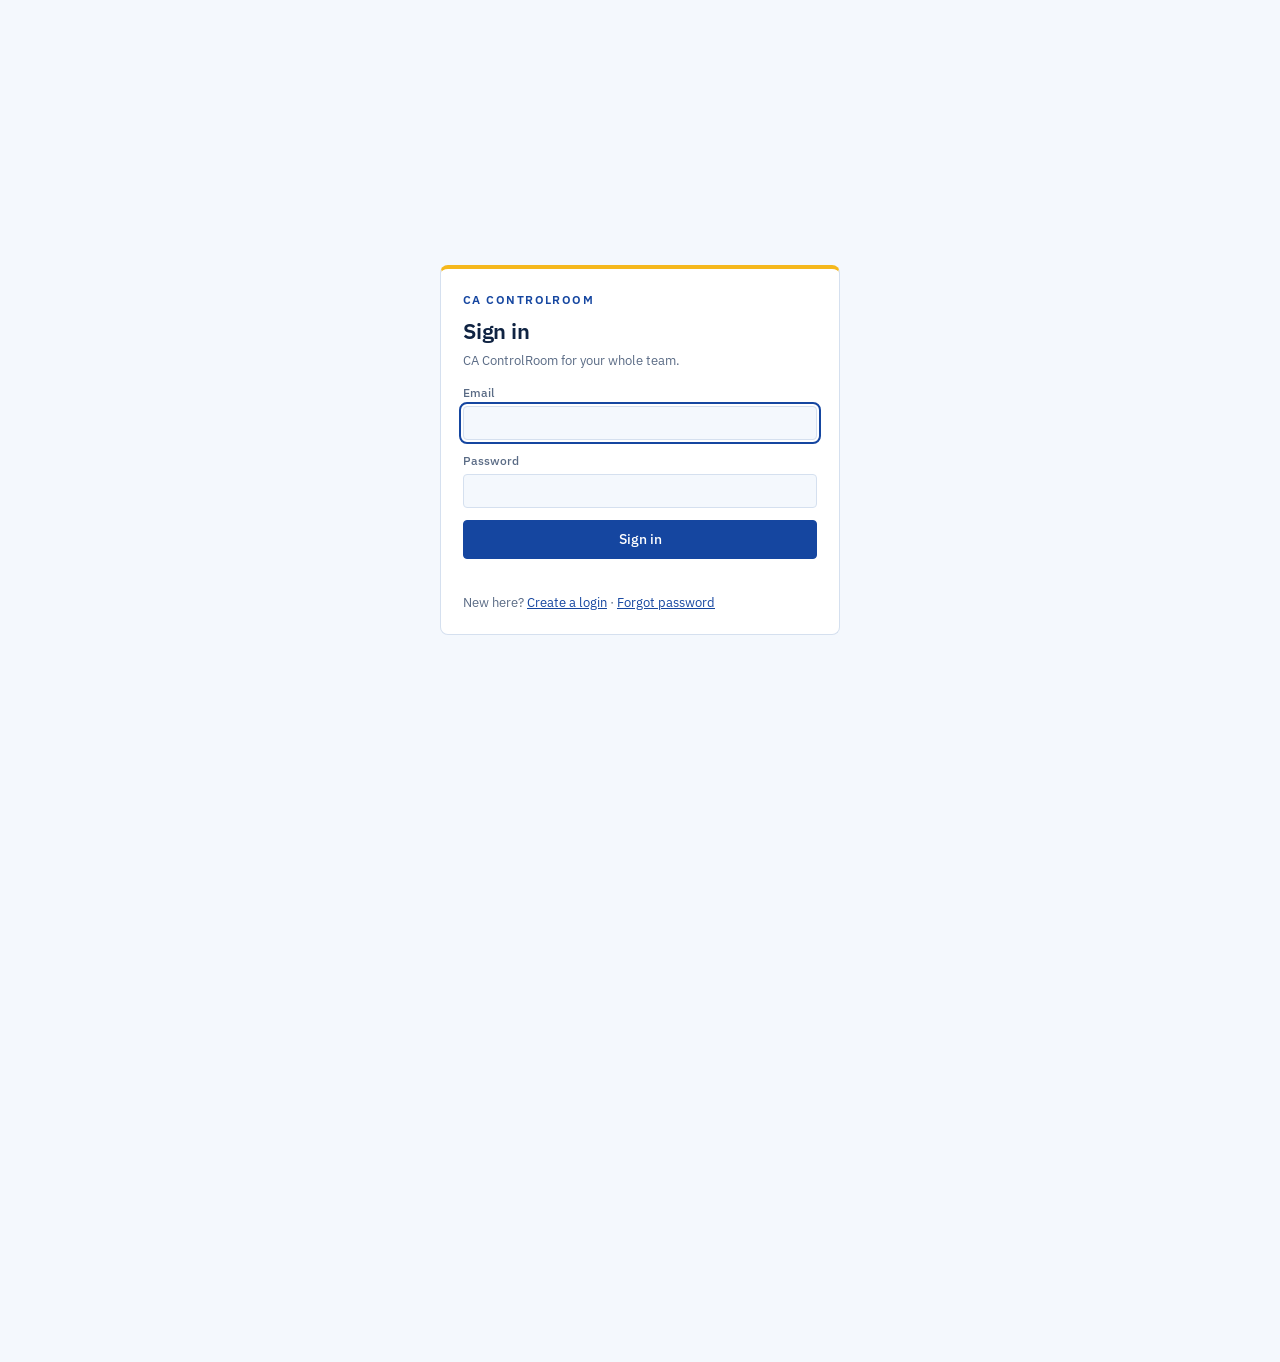
<file: index.html>
<!doctype html><html><head><meta charset=utf8><meta name=viewport content="width=device-width,initial-scale=1,viewport-fit=cover"><style>:root{color-scheme:light;box-sizing:border-box;padding-top:env(safe-area-inset-top,0px);padding-bottom:env(safe-area-inset-bottom,0px)}html{scroll-padding-top:env(safe-area-inset-top,0px)}body{margin:0;padding:0;font:14px -apple-system,BlinkMacSystemFont,sans-serif;background:#fff;color:#000}img{max-width:100%}[hidden]:not([hidden=until-found i]){display:none!important}</style></head><body>
<title>CA ControlRoom</title>
<link rel="manifest" href="manifest.webmanifest"><meta name="theme-color" content="#1546a0">
<link rel="icon" href="icon.svg" type="image/svg+xml">
<link rel="stylesheet" href="css/app.css">
<meta name="claude:viewport-fit-sides" content="cover">
<link rel="stylesheet" href="https://fonts.googleapis.com/css2?family=IBM+Plex+Mono:wght@400;500&family=IBM+Plex+Sans:wght@400;500;600&display=swap">
<style>
/* Layout: sticky tab bar over four working panes (GST, Bank to Tally, Compliance, Tax and TDS). Plain ledger-paper surfaces, mono figures. */
:root{
  --bg:#f3f6f6; --surface:#ffffff; --fg:#13201f; --muted:#566867; --line:#d3dcdb;
  --accent:#0b5d64; --accent-fg:#ffffff; --accent-soft:#dcecec;
  --good:#1e7a46; --warn:#965800; --bad:#b3261e;
  --font-body:'IBM Plex Sans',system-ui,-apple-system,'Segoe UI',sans-serif;
  --font-num:'IBM Plex Mono',ui-monospace,SFMono-Regular,Menlo,monospace;
}
@media (prefers-color-scheme: dark){:root:not([data-theme="light"]){
  --bg:#0e1616; --surface:#151f1f; --fg:#e5eeed; --muted:#9bb0ae; --line:#283837;
  --accent:#58c4ca; --accent-fg:#062123; --accent-soft:#17302f;
  --good:#5fd08c; --warn:#e3ab4c; --bad:#ff8f86; color-scheme:dark}}
:root[data-theme="dark"]{
  --bg:#0e1616; --surface:#151f1f; --fg:#e5eeed; --muted:#9bb0ae; --line:#283837;
  --accent:#58c4ca; --accent-fg:#062123; --accent-soft:#17302f;
  --good:#5fd08c; --warn:#e3ab4c; --bad:#ff8f86; color-scheme:dark}
*{box-sizing:border-box}
body{background:var(--bg);color:var(--fg);font-family:var(--font-body);font-size:14px;line-height:1.5;
  padding-block:0 48px;padding-left:max(16px,env(safe-area-inset-left,0px));padding-right:max(16px,env(safe-area-inset-right,0px))}
.wrap{max-width:1120px;margin:0 auto}
header.top{padding-block:20px 8px;display:flex;flex-wrap:wrap;gap:4px 16px;align-items:baseline;justify-content:space-between}
.brand{margin:0 0 2px;font-size:12px;font-weight:600;letter-spacing:.12em;text-transform:uppercase;color:var(--accent)}
footer.foot{max-width:1120px;margin:40px auto 0;padding-top:14px;border-top:1px solid var(--line);color:var(--muted);font-size:12.5px;display:flex;flex-wrap:wrap;gap:4px 18px;justify-content:space-between}
h1{font-size:1.35rem;margin:0;font-weight:600;letter-spacing:-.01em}
.sub{color:var(--muted);margin:0;font-size:13px}
nav.tabs{position:sticky;top:env(safe-area-inset-top,0px);z-index:5;background:var(--bg);display:flex;gap:4px;overflow-x:auto;border-bottom:1px solid var(--line);padding-block:6px 0;margin-bottom:20px}
nav.tabs button{font:inherit;font-weight:500;background:none;border:0;border-bottom:3px solid transparent;color:var(--muted);padding:10px 14px;cursor:pointer;white-space:nowrap}
nav.tabs button[aria-selected="true"]{color:var(--fg);border-bottom-color:var(--accent)}
nav.tabs button:hover{color:var(--fg)}
:focus-visible{outline:2px solid var(--accent);outline-offset:2px}
h2{font-size:1.05rem;margin:32px 0 4px;font-weight:600}
h2:first-child{margin-top:4px}
h3{font-size:.8rem;margin:0 0 8px;text-transform:uppercase;letter-spacing:.06em;color:var(--muted);font-weight:600}
p.hint{margin:0 0 14px;color:var(--muted);max-width:70ch}
.tab[hidden]{display:none!important}
.panel{background:var(--surface);border:1px solid var(--line);border-radius:6px;padding:16px}
.grid{display:grid;gap:16px;grid-template-columns:repeat(auto-fit,minmax(min(100%,320px),1fr))}
.grid>*{min-width:0}
.row{display:flex;flex-wrap:wrap;gap:12px;align-items:flex-end}
.row>*{min-width:0}
label.fld{display:flex;flex-direction:column;gap:4px;font-size:12px;color:var(--muted);font-weight:500}
input,select,textarea{font:inherit;color:var(--fg);background:var(--bg);border:1px solid var(--line);border-radius:4px;padding:7px 9px;min-width:0;max-width:100%}
input[type=number],input.num{font-family:var(--font-num)}
input[type=checkbox]{accent-color:var(--accent);width:16px;height:16px;padding:0}
button.btn{font:inherit;font-weight:500;border-radius:4px;padding:8px 14px;cursor:pointer;border:1px solid var(--accent);background:var(--accent);color:var(--accent-fg)}
button.btn.ghost{background:transparent;color:var(--accent)}
button.btn.small{padding:4px 9px;font-size:12px}
button.btn:hover{filter:brightness(1.08)}
.stack{display:flex;flex-direction:column;gap:12px}
.stats{display:flex;flex-wrap:wrap;gap:12px 28px;margin:14px 0}
.stat{border-top:2px solid var(--line);padding-top:6px;min-width:120px}
.stat.good{border-color:var(--good)}.stat.warn{border-color:var(--warn)}.stat.bad{border-color:var(--bad)}
.stat b{display:block;font-family:var(--font-num);font-weight:500;font-size:1.1rem}
.stat span{font-size:12px;color:var(--muted)}
.tw{overflow-x:auto;border:1px solid var(--line);border-radius:6px;background:var(--surface)}
.tw.tall{max-height:440px;overflow-y:auto}
table{border-collapse:collapse;width:100%;font-size:13px}
th,td{padding:7px 10px;text-align:left;border-bottom:1px solid var(--line);vertical-align:top}
th{font-size:11px;text-transform:uppercase;letter-spacing:.05em;color:var(--muted);font-weight:600;background:var(--surface);position:sticky;top:0;white-space:nowrap}
td.n,th.n{text-align:right;font-family:var(--font-num);font-variant-numeric:tabular-nums;white-space:nowrap}
tr:last-child td{border-bottom:0}
tr.total td{font-weight:600;border-top:2px solid var(--line)}
.chip{display:inline-block;border-radius:99px;padding:1px 9px;font-size:11.5px;font-weight:600;border:1px solid currentColor;white-space:nowrap}
.chip.good{color:var(--good)}.chip.warn{color:var(--warn)}.chip.bad{color:var(--bad)}.chip.mute{color:var(--muted)}
.filters{display:flex;flex-wrap:wrap;gap:6px;margin:6px 0 10px}
.filters button{font:inherit;font-size:12.5px;border:1px solid var(--line);background:var(--surface);color:var(--fg);border-radius:99px;padding:3px 12px;cursor:pointer}
.filters button[aria-pressed="true"]{background:var(--accent);color:var(--accent-fg);border-color:var(--accent)}
details{margin-top:10px}
summary{cursor:pointer;color:var(--accent);font-weight:500}
.maps{display:grid;gap:8px;grid-template-columns:repeat(auto-fill,minmax(150px,1fr));margin-top:8px}
.note{font-size:12.5px;color:var(--muted);max-width:75ch;margin:10px 0 0}
.example{display:inline-block;font-size:11.5px;color:var(--warn);border:1px dashed var(--warn);border-radius:4px;padding:1px 7px;margin-left:8px}
.err{color:var(--bad);font-weight:500}
.best{background:var(--accent-soft)}
.checks{display:grid;gap:4px 16px;grid-template-columns:repeat(auto-fill,minmax(230px,1fr))}
.checks label{display:flex;gap:8px;align-items:center;font-size:13px}
.group-t{font-size:11px;text-transform:uppercase;letter-spacing:.06em;color:var(--muted);margin:10px 0 4px;font-weight:600}
td input.led{width:100%;min-width:150px;padding:4px 7px}
#toast{position:fixed;left:50%;transform:translateX(-50%);bottom:calc(20px + env(safe-area-inset-bottom,0px));background:var(--fg);color:var(--bg);padding:9px 16px;border-radius:6px;font-size:13px;max-width:90vw;z-index:20}
.xmlbox{width:100%;height:150px;font-family:var(--font-num);font-size:12px}
@media (prefers-reduced-motion:no-preference){nav.tabs button{transition:color .15s,border-color .15s}}
</style>

<div class="wrap">
<style>
/* Theme: white, blue and yellow */
:root{--bg:#f4f8fd;--surface:#ffffff;--fg:#0f2342;--muted:#5a6b85;--line:#d5e0ef;--accent:#1546a0;--accent-fg:#ffffff;--accent-soft:#e3edfb;--gold:#f5b81c;--good:#1e7a46;--warn:#9a5b00;--bad:#b3261e}
@media (prefers-color-scheme: dark){:root:not([data-theme="light"]){--bg:#0b1730;--surface:#12234a;--fg:#e8eefb;--muted:#9fb1d3;--line:#25396b;--accent:#6ea8ff;--accent-fg:#06142e;--accent-soft:#1a2f5e;--gold:#ffcc3d;--good:#5fd08c;--warn:#f0b24c;--bad:#ff8f86;color-scheme:dark}}
:root[data-theme="dark"]{--bg:#0b1730;--surface:#12234a;--fg:#e8eefb;--muted:#9fb1d3;--line:#25396b;--accent:#6ea8ff;--accent-fg:#06142e;--accent-soft:#1a2f5e;--gold:#ffcc3d;--good:#5fd08c;--warn:#f0b24c;--bad:#ff8f86;color-scheme:dark}
header.top{border-bottom:4px solid var(--gold);padding-bottom:12px;margin-bottom:6px;align-items:center}
.brand{display:flex;align-items:center;color:var(--accent)}
.logo{display:inline-grid;place-items:center;width:24px;height:24px;border-radius:50%;background:var(--accent);color:var(--gold);font-weight:700;margin-right:8px;letter-spacing:0}
nav.tabs button[aria-selected="true"]{color:var(--accent);border-bottom-color:var(--gold)}
th{background:var(--accent-soft);color:var(--accent)}
tr.total td{border-top-color:var(--gold)}
footer.foot{border-top:3px solid var(--gold)}
.print-head{display:none}
@media print{nav.tabs,.btn,input[type=file],.filters,.no-print,textarea{display:none!important}body{background:#fff;color:#000}.print-head{display:block;border-bottom:3px solid #f5b81c;margin-bottom:10px;padding-bottom:6px;font-size:12px}.tw.tall{max-height:none}}
</style>
<header class="top">
  <div><h1>CA ControlRoom</h1></div>
  <p class="sub">GST, bank to Tally, due dates, tax, TDS and more. Files are read in your browser and never uploaded.</p>
<div class="row no-print"><span id="who" class="who"></span><span id="sync" class="sync" hidden></span><button class="btn ghost small" id="so-btn" hidden>Sign out</button><button class="btn ghost small" id="th-btn">Light / Dark</button><button class="btn small" id="pr-btn">Print / PDF</button></div></header>
<div class="print-head">Prepared by M/s. Malaji And Co &middot; Enquiries 7899824673 &middot; Malajiandco@yahoo.com &middot; <span id="ph-d"></span> <span id="ph-c"></span></div>
<nav class="tabs" role="tablist" aria-label="Tools">
  <button role="tab" data-tab="home" aria-selected="true">Home</button>
  <button role="tab" data-tab="gst" aria-selected="false">GST</button>
  <button role="tab" data-tab="bank" aria-selected="false">Bank and books</button>
  <button role="tab" data-tab="tax" aria-selected="false">Tax and TDS</button>
  <button role="tab" data-tab="tracker" aria-selected="false">Compliance</button>
  <button role="tab" data-tab="clients" aria-selected="false">Clients</button>
  <button role="tab" data-tab="assign" aria-selected="false">Fees and billing</button>
  <button role="tab" data-tab="work" aria-selected="false">Time and work</button>
  <button role="tab" data-tab="settings" aria-selected="false">Settings</button>
</nav>


<section class="tab" id="tab-home">
  <h2>Dashboard</h2><p class="hint">Open work, fees and shortcuts. Figures come from the Clients and Assignments tabs.</p>
  <div class="stats" id="dh-stats"></div>
  <div class="grid"><div class="panel"><h3>Next open assignments</h3><div class="tw"><table id="dh-list"></table></div></div>
  <div class="panel stack"><h3>Shortcuts</h3><div class="filters" id="dh-go"></div><p class="note">Rates in this tool follow GST 2.0 (0%, 5%, 18%, 40%) and the notified TDS and income tax slabs. Confirm against current notifications before relying on a figure.</p></div></div>
</section>
<section class="tab" id="tab-clients" hidden>
  <h2>Client master</h2><p class="hint">Save each client once. "Use" fills the client name in reminders and print-outs, and the state code in the GSTR-1 summary.</p>
  <div class="panel"><div class="row">
    <label class="fld">Name<input id="cm-n" style="width:190px"></label><label class="fld">GSTIN<input id="cm-g" style="width:170px"></label><label class="fld">PAN<input id="cm-p" style="width:120px"></label><label class="fld">Mobile<input id="cm-ph" style="width:130px"></label><label class="fld">Email<input id="cm-em" type="email" style="width:190px"></label><button class="btn" id="cm-save">Add client</button></div></div>
  <div class="tw" style="margin-top:14px"><table id="cm-list"></table></div>
</section>
<section class="tab" id="tab-assign" hidden>
  <h2>Assignments and fees</h2><p class="hint">Track each assignment, who is doing it, status and fees. "Receipt" prepares a receipt below the table; use Print / PDF to save it.</p>
  <div class="panel"><div class="row">
    <label class="fld">Client<input id="as-c" list="as-cl" style="width:170px"><datalist id="as-cl"></datalist></label>
    <label class="fld">Service<input id="as-s" value="GST return filing" style="width:170px"></label>
    <label class="fld">Allocated to (CA)<input id="as-ca" style="width:150px"></label>
    <label class="fld">Due date<input id="as-d" type="date"></label>
    <label class="fld">Fee (₹)<input class="num" id="as-f" type="number" style="width:100px"></label>
    <label class="fld">Received (₹)<input class="num" id="as-r" type="number" value="0" style="width:100px"></label>
    <button class="btn" id="as-save">Add</button></div></div>
  <div class="stats" id="as-stats"></div><div class="tw"><table id="as-list"></table></div><div id="as-rc"></div>
</section>
<section class="tab" id="tab-settings" hidden>
  <h2>Rates and settings</h2><p class="hint">Edit the rates used by the calculators when a notification changes them, then save. Changes are saved for the whole firm and included in the backup. Standard deduction, rebate and surcharge rules for income tax are not editable here.</p>
  <div class="panel stack"><h3>GST rate options</h3><div class="row"><label class="fld">Rates, comma separated<input id="st-g" style="width:300px"></label></div>
  <h3>Income tax: new regime slabs</h3><label class="fld">One slab per line as <b>up to amount, rate %</b>. Leave the amount blank on the last line.<textarea id="st-s" rows="7" style="width:260px"></textarea></label>
  <h3>TDS rates and thresholds</h3><div class="tw tall"><table id="st-t"></table></div>
  <div class="row"><label class="fld">Rates last reviewed on<input id="st-d" type="date"></label><button class="btn" id="st-save">Save rates</button><button class="btn ghost" id="st-reset">Reset to built-in rates</button></div></div>
</section>
<section class="tab" id="tab-backup" hidden>
  <h2>Backup and restore</h2><p class="hint">Your data is saved online for the whole firm and every save is kept for 90 days. A backup file is still useful as an extra copy. To bring data over from the old single-file tool, save a backup there and restore it here.</p>
  <div class="panel row"><button class="btn" id="bk-exp">Save backup</button><label class="fld">Restore from backup<input type="file" id="bk-imp" accept=".json"></label></div>
  </section>


<!-- ============ GST ============ -->
<section class="tab" id="tab-gst">
  <h2>GSTR-2B vs books reconciliation</h2>
  <p class="hint">Upload your purchase register and the GSTR-2B B2B sheet (Excel or CSV). Rows are matched on supplier GSTIN and invoice number, ignoring dashes, slashes and leading zeros.</p>
  <div class="grid">
    <div class="panel stack">
      <h3>Purchase register (books)</h3>
      <input type="file" id="gf-books" multiple accept=".xlsx,.xls,.csv" aria-label="Purchase register file">
      <div id="gs-books" class="note">No file loaded.</div>
      <details><summary>Column mapping</summary><div class="maps" id="gm-books"></div></details>
    </div>
    <div class="panel stack">
      <h3>GSTR-2B</h3>
      <input type="file" id="gf-2b" multiple accept=".xlsx,.xls,.csv" aria-label="GSTR-2B file">
      <div id="gs-2b" class="note">No file loaded.</div>
      <details><summary>Column mapping</summary><div class="maps" id="gm-2b"></div></details>
    </div>
  </div>
  <div class="row" style="margin-top:14px">
    <label class="fld">Tolerance (₹ per invoice)<input id="g-tol" type="number" value="2" min="0" step="1" style="width:110px"></label>
    <button class="btn" id="g-run">Reconcile</button>
    <button class="btn ghost" id="g-sample">Load example files</button>
    <button class="btn ghost" id="g-export" hidden>Save as Excel</button>
  </div>
  <div id="g-out"></div>

  <h2>GST amount calculator</h2>
  <p class="hint">Split an amount into taxable value and tax, or add tax on top. Slabs follow GST 2.0 (from 22 Sep 2025): 0%, 5%, 18% and 40%, plus 3% and 0.25% for special goods. The old 12% and 28% slabs no longer exist; confirm the rate for the item or HSN before invoicing.</p>
  <div class="panel">
    <div class="row">
      <label class="fld">Amount (₹)<input id="gc-amt" type="number" value="118000" step="any" style="width:140px"></label>
      <label class="fld">GST rate<select id="gc-rate"><option>0</option><option>0.25</option><option>3</option><option>5</option><option selected>18</option><option>40</option></select></label>
      <label class="fld">Amount is<select id="gc-mode"><option value="inc">Inclusive of GST</option><option value="exc">Exclusive of GST</option></select></label>
      <label class="fld">Supply<select id="gc-sup"><option value="intra">Intra-state (CGST + SGST)</option><option value="inter">Inter-state (IGST)</option></select></label>
    </div>
    <div class="tw" style="margin-top:14px"><table id="gc-out"></table></div>
  </div>

  <h2>Late fee and interest on GST returns</h2>
  <p class="hint">Late fee under section 47 is per day of delay up to a cap set by turnover. Interest under section 50 is 18% a year on tax paid late. Rates and caps are standard notified figures; check for any waiver or amnesty before quoting a client.</p>
  <div class="panel">
    <div class="row">
      <label class="fld">Return<select id="lf-type">
        <option value="n">GSTR-3B / GSTR-1 with tax</option>
        <option value="nil">GSTR-3B / GSTR-1 nil</option></select></label>
      <label class="fld">Annual turnover<select id="lf-band">
        <option value="2000">Up to ₹1.5 crore</option>
        <option value="5000">₹1.5 to ₹5 crore</option>
        <option value="10000" selected>Above ₹5 crore</option></select></label>
      <label class="fld">Due date<input id="lf-due" type="date" value="2026-10-20"></label>
      <label class="fld">Filed / paid on<input id="lf-paid" type="date"></label>
      <label class="fld">Tax paid late (₹)<input id="lf-tax" type="number" value="50000" step="any" style="width:130px"></label>
    </div>
    <div class="tw" style="margin-top:14px"><table id="lf-out"></table></div>
  </div>
</section>


<section class="tab" id="tab-more" hidden>
  <h2>GSTR-3B draft</h2>
  <p class="hint">Enter the month's figures to get a draft liability with ITC set-off (IGST credit used first, then CGST, then SGST). Check against the portal before filing.</p>
  <div class="panel"><div class="row">
    <label class="fld">Taxable outward, intra-state (₹)<input class="num" id="b3-intra" type="number" value="1000000" style="width:150px"></label>
    <label class="fld">Taxable outward, inter-state (₹)<input class="num" id="b3-inter" type="number" value="500000" style="width:150px"></label>
    <label class="fld">Rate %<select id="b3-rate"><option>5</option><option selected>18</option><option>40</option></select></label>
    <label class="fld">RCM tax payable (₹)<input class="num" id="b3-rcm" type="number" value="0" style="width:120px"></label>
  </div><div class="row" style="margin-top:10px">
    <label class="fld">ITC IGST (2B)<input class="num" id="b3-ci" type="number" value="40000" style="width:110px"></label>
    <label class="fld">ITC CGST (2B)<input class="num" id="b3-cc" type="number" value="60000" style="width:110px"></label>
    <label class="fld">ITC SGST (2B)<input class="num" id="b3-cs" type="number" value="60000" style="width:110px"></label>
    <label class="fld">Blocked / reversed ITC (₹, split equally)<input class="num" id="b3-rev" type="number" value="0" style="width:150px"></label>
    <label class="fld">Fill ITC from GSTR-2B file<input type="file" id="b3-f" accept=".xlsx,.xls,.csv"></label>
  </div><div id="b3-s" class="note"></div><div class="tw" style="margin-top:14px"><table id="b3-out"></table></div></div>

  <h2>Bulk TDS</h2>
  <p class="hint">One payment per line: <b>party, amount, PAN</b> (Y or N). Uses the section and rate table from the Tax and TDS tab.</p>
  <div class="panel stack"><div class="row"><label class="fld">Section<select id="bt-sec"></select></label><label class="fld">Excel / CSV: Party, Amount, PAN<input type="file" id="bt-f" accept=".xlsx,.xls,.csv"></label><button class="btn" id="bt-run">Calculate</button><button class="btn ghost" id="bt-x">Save as Excel</button></div>
  <textarea id="bt-in" rows="5" aria-label="Payments">Sharma Traders, 85000, Y
Rao Associates, 120000, Y
Unknown Vendor, 45000, N</textarea><div class="tw tall"><table id="bt-out"></table></div></div>

  <h2>Bank reconciliation</h2>
  <p class="hint">Paste lines as <b>date, narration, amount</b> (receipts positive, payments negative). Entries match on equal amount within the date window.</p>
  <div class="panel stack"><div class="grid"><label class="fld">Cash book<textarea id="br-b" rows="5">01/11/2026, Cheque to Rao, -25000
03/11/2026, Receipt Sharma, 60000
05/11/2026, Rent, -18000</textarea></label>
  <label class="fld">Bank statement<textarea id="br-s" rows="5">02/11/2026, CHQ 4412, -25000
03/11/2026, NEFT Sharma, 60000
06/11/2026, Bank charges, -354</textarea></label></div>
  <div class="row"><label class="fld">Cash book file<input type="file" id="br-fb" accept=".xlsx,.xls,.csv"></label><label class="fld">Bank statement file<input type="file" id="br-fs" accept=".xlsx,.xls,.csv"></label><button class="btn ghost" id="br-use">Use statement from Bank to Tally tab</button></div>
  <p class="note" style="margin:0">Files need Date, Narration and Withdrawal/Payment and Deposit/Receipt columns. They fill the boxes above, so you can edit before reconciling.</p>
  <div class="row"><label class="fld">Date window (days)<input class="num" id="br-d" type="number" value="5" style="width:100px"></label><label class="fld">Bank ledger in Tally<input id="br-bl" value="Bank A/c" style="width:150px"></label><button class="btn" id="br-run">Reconcile</button><button class="btn ghost" id="br-tx">Export missing bank entries to Tally</button></div><div id="br-out"></div></div>

  <h2>Books checks</h2>
  <p class="hint">Paste a trial balance as <b>ledger, debit, credit</b>. Flags an unequal total, cash with a credit balance, suspense balances, duplicate ledgers and ledgers carrying both sides.</p>
  <div class="panel stack"><label class="fld">Excel / CSV trial balance (Ledger, Debit, Credit)<input type="file" id="bk-f" accept=".xlsx,.xls,.csv"></label><textarea id="bk-in" rows="6">Cash, 0, 12000
Sundry Debtors, 450000, 0
Suspense A/c, 8000, 0
Sales, 0, 900000
Purchases, 600000, 0
Capital, 0, 150000</textarea><div class="row"><button class="btn" id="bk-run">Run checks</button></div><div id="bk-out"></div></div>

  <h2>Depreciation</h2>
  <p class="hint">Written down value or straight line. For income tax, half the rate applies when the asset is used for under 180 days in the year of purchase.</p>
  <div class="panel"><div class="row">
    <label class="fld">Cost (₹)<input class="num" id="dp-c" type="number" value="500000" style="width:120px"></label>
    <label class="fld">Rate % a year<input class="num" id="dp-r" type="number" value="15" style="width:90px"></label>
    <label class="fld">Method<select id="dp-m"><option value="wdv">WDV</option><option value="slm">Straight line</option></select></label>
    <label class="fld">Years<input class="num" id="dp-y" type="number" value="5" min="1" max="30" style="width:80px"></label>
    <label class="fld">Residual (₹)<input class="num" id="dp-s" type="number" value="0" style="width:100px"></label>
    <label class="fld">Used under 180 days in year 1<select id="dp-h"><option value="0">No</option><option value="1">Yes (half rate)</option></select></label>
  </div><div class="tw tall" style="margin-top:14px"><table id="dp-out"></table></div>
  <h3 style="margin-top:18px">Asset register (one year, method above)</h3><div class="row"><label class="fld">Excel / CSV: Asset, Cost or opening WDV, Rate %<input type="file" id="dp-f" accept=".xlsx,.xls,.csv"></label></div><div class="tw tall" style="margin-top:10px"><table id="dp-tb"></table></div></div>

  <h2>Interest calculator</h2>
  <div class="panel"><div class="row">
    <label class="fld">Principal (₹)<input class="num" id="in-p" type="number" value="100000" style="width:120px"></label>
    <label class="fld">Rate % a year<input class="num" id="in-r" type="number" value="12" style="width:90px"></label>
    <label class="fld">From<input id="in-a" type="date" value="2026-04-01"></label>
    <label class="fld">To<input id="in-b" type="date" value="2026-11-11"></label>
    <label class="fld">Type<select id="in-t"><option value="s">Simple</option><option value="m">Compound monthly</option><option value="q">Compound quarterly</option><option value="y">Compound yearly</option></select></label>
  </div><div class="tw" style="margin-top:14px"><table id="in-out"></table></div></div>

    <h2>GSTR-1 summary</h2>
  <p class="hint">One sale per line: <b>buyer GSTIN (blank for consumers), invoice, taxable value, rate %</b>, and optionally <b>I</b> in a fifth field for an inter-state consumer sale. Splits B2B and B2C and works out CGST, SGST and IGST by rate.</p>
  <div class="panel stack"><div class="row"><label class="fld">Your state code<input class="num" id="g1-st" value="29" style="width:80px"></label><button class="btn" id="g1-run">Summarise</button></div>
  <textarea id="g1-in" rows="5" aria-label="Sales">29ABCDE1234F1Z5, INV-001, 100000, 18
07AAFCD2211Q1Z8, INV-002, 250000, 18
, INV-003, 8000, 5
, INV-004, 300000, 18, I</textarea><div class="tw"><table id="g1-out"></table></div></div>

  <h2>TDS deducted vs deposited</h2>
  <p class="hint">Deposit is due by the 7th of the next month (30 April for March). Enter deductions as <b>date, section, TDS amount</b> and challans as <b>date, challan no, amount</b>. Late deposit interest is 1.5% a month on the unpaid or late amount, part of a month counting as a month.</p>
  <div class="panel stack"><div class="grid"><label class="fld">Deducted<textarea id="tm-d" rows="4">15/10/2026, 194C, 12000
28/10/2026, 194J, 8000
12/11/2026, 194C, 5000</textarea></label><label class="fld">Deposited<textarea id="tm-p" rows="4">06/11/2026, 0510001, 20000
15/12/2026, 0510002, 3000</textarea></label></div><div class="row"><button class="btn" id="tm-run">Match</button></div><div class="tw"><table id="tm-out"></table></div></div>

  <h2>Depreciation on sale of a block</h2>
  <p class="hint">Income tax block of assets. Sale proceeds above the block value give a short-term gain; a block that ends with a balance gives a short-term loss; otherwise depreciation runs on the reduced value, at half rate for assets used under 180 days.</p>
  <div class="panel"><div class="row">
    <label class="fld">Opening WDV<input class="num" id="bs-o" type="number" value="800000" style="width:120px"></label>
    <label class="fld">Added, used 180+ days<input class="num" id="bs-a" type="number" value="100000" style="width:120px"></label>
    <label class="fld">Added, used under 180 days<input class="num" id="bs-h" type="number" value="50000" style="width:120px"></label>
    <label class="fld">Sale proceeds<input class="num" id="bs-s" type="number" value="200000" style="width:120px"></label>
    <label class="fld">Rate %<input class="num" id="bs-r" type="number" value="15" style="width:80px"></label>
    <label class="fld">Assets left in block<select id="bs-l"><option value="1">Yes</option><option value="0">No, block ceases</option></select></label>
  </div><div class="tw" style="margin-top:14px"><table id="bs-out"></table></div></div>

  <h2>Interest under 234A, 234B and 234C</h2>
  <p class="hint">Simplified for an individual with no special-rate income. Enter tax after TDS and the advance tax paid in total by each date.</p>
  <div class="panel"><div class="row">
    <label class="fld">Tax after TDS<input class="num" id="ia-t" type="number" value="200000" style="width:120px"></label>
    <label class="fld">Paid by 15 Jun<input class="num" id="ia-1" type="number" value="0" style="width:110px"></label>
    <label class="fld">Paid by 15 Sep<input class="num" id="ia-2" type="number" value="60000" style="width:110px"></label>
    <label class="fld">Paid by 15 Dec<input class="num" id="ia-3" type="number" value="100000" style="width:110px"></label>
    <label class="fld">Paid by 31 Mar<input class="num" id="ia-4" type="number" value="140000" style="width:110px"></label>
  </div><div class="row" style="margin-top:10px">
    <label class="fld">Assessment year starts (1 April)<input class="num" id="ia-y" type="number" value="2026" style="width:90px"></label>
    <label class="fld">Return due date<input id="ia-d" type="date" value="2026-07-31"></label>
    <label class="fld">Return filed on<input id="ia-f" type="date" value="2026-11-11"></label>
    <label class="fld">Tax paid with return (₹)<input class="num" id="ia-sa" type="number" value="60000" style="width:120px"></label>
  </div><div class="tw" style="margin-top:14px"><table id="ia-out"></table></div></div>

  <h2>Number to words</h2>
  <div class="panel"><div class="row"><label class="fld">Amount (₹)<input class="num" id="nw-a" type="number" value="1234567.5" step="any" style="width:160px"></label></div><p id="nw-o" style="margin:12px 0 0;font-weight:500"></p></div>

  <h2>Client reminder</h2>
  <p class="hint">Builds a message you can copy or send on WhatsApp.</p>
  <div class="panel stack"><div class="row">
    <label class="fld">Client<input id="rm-c" value="Mr. Sharma" style="width:170px"></label>
    <label class="fld">Filing<select id="rm-f"></select></label>
    <label class="fld">Due date<input id="rm-d" type="date" value="2026-11-20"></label>
    <label class="fld">Documents needed<input id="rm-x" value="sales and purchase invoices" style="width:230px"></label>
  </div><textarea id="rm-o" rows="6"></textarea><div class="row"><button class="btn" id="rm-cp">Copy</button><button class="btn ghost" id="rm-wa">Open WhatsApp</button></div></div>

    <h2>GST invoice generator</h2>
  <p class="hint">One item per line: <b>description, HSN/SAC, quantity, rate, GST %</b>. Splits CGST/SGST or IGST by comparing your state with the place of supply. Use Print / PDF to save it.</p>
  <div class="panel stack"><div class="row">
    <label class="fld">Your GSTIN<input id="iv-g" style="width:170px"></label>
    <label class="fld">Invoice no.<input id="iv-no" value="MC/001" style="width:100px"></label>
    <label class="fld">Date<input id="iv-dt" type="date"></label>
    <label class="fld">Buyer name<input id="iv-bn" value="Client name" style="width:170px"></label>
    <label class="fld">Buyer GSTIN<input id="iv-bg" style="width:170px"></label>
    <label class="fld">Place of supply (state code)<input class="num" id="iv-pos" value="29" style="width:90px"></label>
  </div><textarea id="iv-in" rows="3">GST return filing services, 9982, 1, 5000, 18
Accounting services, 9982, 1, 8000, 18</textarea>
  <div class="row"><button class="btn" id="iv-run">Prepare invoice</button><button class="btn ghost" id="iv-add">Add to GSTR-1 list</button></div><div id="iv-out"></div></div>

  <h2>Portal JSON export</h2>
  <p class="hint">Builds GSTR-1 (from the GSTR-1 summary box) and GSTR-3B (from the GSTR-3B draft figures) as JSON. This follows the commonly used offline-tool layout; always import it into the GST offline tool or portal and check it before filing. GSTR-1 lines may take a sixth field, the invoice date (dd/mm/yyyy).</p>
  <div class="panel"><div class="row"><label class="fld">Your GSTIN<input id="pj-g" style="width:170px"></label><label class="fld">Return month<input id="pj-p" type="month" value="2026-10"></label><button class="btn" id="pj-1">Save GSTR-1 JSON</button><button class="btn" id="pj-3">Save GSTR-3B JSON</button></div><p class="note" id="pj-n"></p></div>

    <h2>GSTR-2B vs books: full-year summary</h2>
  <p class="hint">On the GST tab you can now choose several files at once (for example twelve monthly GSTR-2B sheets). After reconciling there, summarise the result by month and by supplier here.</p>
  <div class="panel stack"><div class="row"><button class="btn" id="ms-run">Summarise reconciliation</button></div><div class="grid"><div class="tw tall"><table id="ms-m"></table></div><div class="tw tall"><table id="ms-s"></table></div></div></div>

  <h2>26AS / AIS vs books (TDS)</h2>
  <p class="hint">Paste lines as <b>TAN or deductor name, amount credited, TDS</b>. Match what your books show as TDS receivable against Form 26AS or AIS, and claim only what appears in 26AS.</p>
  <div class="panel stack"><div class="grid"><label class="fld">Form 26AS / AIS<textarea id="ta-a" rows="4">BLRA12345B, 500000, 50000
Rao Associates, 200000, 4000</textarea></label><label class="fld">Books<textarea id="ta-b" rows="4">BLRA12345B, 500000, 50000
Rao Associates, 200000, 6000
Kumar Traders, 100000, 1000</textarea></label></div><div class="row"><button class="btn" id="ta-run">Match</button></div><div class="tw"><table id="ta-out"></table></div></div>

  <h2>TDS return working (24Q / 26Q)</h2>
  <p class="hint">One line per deduction: <b>deductee, PAN, section, payment date, amount paid, TDS deducted, deposit date</b> (leave the last blank if not deposited). Groups by quarter, shows the filing due date and flags missing PAN, short deduction and late deposit. This is a working for checking; prepare the actual return in the NSDL/TIN utility.</p>
  <div class="panel stack"><div class="row"><label class="fld">Form<select id="rq-f"><option>26Q (non-salary)</option><option>24Q (salary)</option></select></label><button class="btn" id="rq-run">Prepare working</button><button class="btn ghost" id="rq-x">Save as Excel</button></div>
  <textarea id="rq-in" rows="5">Sharma Traders, ABCDE1234F, 194C, 15/10/2026, 85000, 850, 06/11/2026
Rao Associates, , 194J, 28/10/2026, 120000, 12000, 06/11/2026
Kumar and Sons, KLMNO5678P, 194C, 05/07/2026, 90000, 900,</textarea><div class="tw"><table id="rq-q"></table></div><div class="tw"><table id="rq-f2"></table></div></div>

  <h2>Full income tax computation</h2>
  <p class="hint">Individual. Compares both regimes after standard deduction and deductions, adds tax on capital gains at special rates, and plans advance tax. Capital gains rates and exemption are editable below; they are applied without surcharge or basic-exemption adjustment, so treat the result as an estimate.</p>
  <div class="panel stack"><div class="row">
    <label class="fld">Age<select id="ft-age"><option value="">Under 60</option><option value="s60">60 to 79</option><option value="s80">80 and above</option></select></label>
    <label class="fld">Salary (gross)<input class="num" id="ft-sal" type="number" value="1500000" style="width:120px"></label>
    <label class="fld">House property (net, loss as minus)<input class="num" id="ft-hp" type="number" value="0" style="width:120px"></label>
    <label class="fld">Business or profession<input class="num" id="ft-bus" type="number" value="0" style="width:120px"></label>
    <label class="fld">Other sources<input class="num" id="ft-oth" type="number" value="30000" style="width:110px"></label></div>
  <div class="row"><label class="fld">STCG (111A)<input class="num" id="ft-st" type="number" value="0" style="width:110px"></label>
    <label class="fld">LTCG (112A)<input class="num" id="ft-lt" type="number" value="0" style="width:110px"></label>
    <label class="fld">STCG rate %<input class="num" id="ft-r1" type="number" value="20" style="width:70px"></label>
    <label class="fld">LTCG rate %<input class="num" id="ft-r2" type="number" value="12.5" style="width:70px"></label>
    <label class="fld">LTCG exemption<input class="num" id="ft-ex" type="number" value="125000" style="width:100px"></label></div>
  <div class="row"><label class="fld">80C (max 1,50,000)<input class="num" id="ft-c" type="number" value="150000" style="width:110px"></label>
    <label class="fld">80D<input class="num" id="ft-d" type="number" value="25000" style="width:100px"></label>
    <label class="fld">Other deductions (old regime)<input class="num" id="ft-v" type="number" value="50000" style="width:110px"></label>
    <label class="fld">TDS and TCS credit<input class="num" id="ft-t" type="number" value="120000" style="width:110px"></label>
    <label class="fld">Advance tax already paid<input class="num" id="ft-a" type="number" value="0" style="width:110px"></label>
    <label class="fld">Financial year starts<input class="num" id="ft-y" type="number" value="2026" style="width:80px"></label></div>
  <div class="tw"><table id="ft-out"></table></div><div id="ft-adv"></div></div>

  <h2>Validators</h2>
  <p class="hint">Format checks only, and the GSTIN check digit. They do not confirm the number is registered or active.</p>
  <div class="panel"><div class="row">
    <label class="fld">Type<select id="v-t"><option>GSTIN</option><option>PAN</option><option>TAN</option><option>IFSC</option><option>Mobile</option></select></label>
    <label class="fld">Values, one per line<textarea id="v-in" rows="4" style="width:280px">29ABCDE1234F1Z5
07AAFCD2211Q1Z8</textarea></label></div><div class="tw" style="margin-top:14px"><table id="v-out"></table></div></div>
</section>

<!-- ============ BANK TO TALLY ============ -->
<section class="tab" id="tab-bank" hidden>
  <h2>Bank statement to Tally vouchers</h2>
  <p class="hint">Upload a bank statement as Excel or CSV. Narrations are matched to ledgers by keyword, you can correct any row, and the result exports as Tally voucher XML. Withdrawals become Payment vouchers and deposits become Receipt vouchers.</p>
  <div class="grid">
    <div class="panel stack">
      <h3>Statement</h3>
      <input type="file" id="bf" accept=".xlsx,.xls,.csv" aria-label="Bank statement file">
      <div id="bs" class="note">No file loaded.</div>
      <details><summary>Column mapping</summary><div class="maps" id="bm"></div></details>
      <button class="btn ghost" id="b-sample" style="align-self:flex-start">Load example statement</button>
    </div>
    <div class="panel stack">
      <h3>Tally settings</h3>
      <label class="fld">Company name in Tally (exactly as shown)<input id="b-comp" type="text" placeholder="M/s Maljai And Co"></label>
      <label class="fld">Bank ledger name<input id="b-bank" type="text" value="HDFC Bank"></label>
      <div class="row">
        <label class="fld">Unmatched payments to<input id="b-sp" type="text" value="Suspense A/c"></label>
        <label class="fld">Unmatched receipts to<input id="b-sr" type="text" value="Suspense A/c"></label>
      </div>
    </div>
  </div>

  <h3 style="margin-top:22px">Ledger rules</h3>
  <p class="hint" style="margin-bottom:8px">First rule whose keyword appears in the narration wins. Rules are remembered in this browser.</p>
  <div class="panel">
    <div class="row">
      <label class="fld">Keyword<input id="r-k" type="text" placeholder="e.g. ZOMATO" style="width:180px"></label>
      <label class="fld">Ledger<input id="r-l" type="text" placeholder="e.g. Staff Welfare" style="width:200px"></label>
      <button class="btn" id="r-add">Add rule</button>
      <button class="btn ghost" id="b-apply">Re-apply rules</button>
    </div>
    <div id="r-list" class="tw" style="margin-top:12px"></div>
  </div>

  <div id="b-out"></div>
</section>

<!-- ============ TRACKER ============ -->
<section class="tab" id="tab-tracker" hidden>
  <h2>Compliance tracker</h2>
  <p class="hint">Pick the filings each client needs. The month view lists every due date, lets you tick them off, and flags what is overdue. Dates are the standard statutory dates; check for CBDT or CBIC extensions before telling a client.</p>
  <div class="row">
    <label class="fld">Month<input id="t-month" type="month"></label>
    <label class="fld">Client<select id="t-client"><option value="">All clients</option></select></label>
    <label class="fld">Show<select id="t-show"><option value="all">All</option><option value="pending">Pending only</option><option value="overdue">Overdue only</option></select></label>
  </div>
  <div class="stats" id="t-stats"></div>
  <div class="tw tall" id="t-list"></div>

  <h2>Clients</h2>
  <div id="t-banner"></div>
  <div class="panel">
    <h3 id="cl-title">Add client</h3>
    <div class="row">
      <label class="fld">Client name<input id="cl-name" type="text" style="width:240px"></label>
      <label class="fld">GSTIN (optional)<input id="cl-gstin" type="text" style="width:190px"></label>
    </div>
    <div id="cl-checks"></div>
    <div class="row" style="margin-top:12px">
      <button class="btn" id="cl-save">Save client</button>
      <button class="btn ghost" id="cl-cancel" hidden>Cancel edit</button>
    </div>
  </div>
  <div class="tw" id="cl-list" style="margin-top:14px"></div>
  <div class="row" style="margin-top:14px">
    <button class="btn ghost" id="t-export">Save backup</button>
    <label class="fld">Restore backup<input type="file" id="t-import" accept=".json"></label>
  </div>
  <p class="note">Clients and ticks are saved online for the whole team.</p>
</section>

<!-- ============ TAX ============ -->
<section class="tab" id="tab-tax" hidden>
  <h2>Income tax, old vs new regime (FY 2026-27)</h2>
  <p class="hint">Individuals. Slabs are unchanged from FY 2025-26. Special-rate income such as capital gains is not included here.</p>
  <div class="panel">
    <div class="row">
      <label class="fld">Income before deductions (₹)<input id="it-inc" type="number" value="1450000" step="any" style="width:170px"></label>
      <label class="fld">Chapter VI-A and other deductions, old regime only (₹)<input id="it-ded" type="number" value="200000" step="any" style="width:200px"></label>
      <label class="fld">Age<select id="it-age"><option value="u60">Below 60</option><option value="s60">60 to 79</option><option value="s80">80 and above</option></select></label>
      <label class="fld" style="flex-direction:row;align-items:center;gap:8px;padding-bottom:8px"><input type="checkbox" id="it-sal" checked> Salary or pension (standard deduction)</label>
    </div>
    <div class="tw" style="margin-top:14px"><table id="it-out"></table></div>
    <div id="it-adv"></div>
    <p class="note">New regime: standard deduction ₹75,000, rebate up to ₹60,000 for taxable income up to ₹12 lakh with marginal relief just above it, surcharge capped at 25%. Old regime: standard deduction ₹50,000, rebate up to ₹12,500 for taxable income up to ₹5 lakh, surcharge up to 37%. Cess 4%. Surcharge marginal relief is applied.</p>
  </div>

  <h2>TDS calculator</h2>
  <p class="hint">Rates and thresholds for payments to residents from 1 April 2026. Sections are shown by their familiar numbers; the Income-tax Act, 2025 files them under section 393 with payment codes.</p>
  <div class="panel">
    <div class="row">
      <label class="fld">Nature of payment<select id="td-sec" style="width:min(100%,380px)"></select></label>
      <label class="fld" id="td-optw">Payee<select id="td-opt"></select></label>
      <label class="fld">This payment (₹)<input id="td-amt" type="number" value="85000" step="any" style="width:140px"></label>
      <label class="fld">Total paid to payee this year, incl. this (₹)<input id="td-tot" type="number" value="85000" step="any" style="width:190px"></label>
      <label class="fld" style="flex-direction:row;align-items:center;gap:8px;padding-bottom:8px"><input type="checkbox" id="td-pan" checked> PAN available</label>
    </div>
    <div class="tw" style="margin-top:14px"><table id="td-out"></table></div>
  </div>

  <h2>TDS interest and late filing fee</h2>
  <div class="grid">
    <div class="panel stack">
      <h3>Interest on late deduction or deposit</h3>
      <div class="row">
        <label class="fld">Case<select id="ti-case"><option value="ded">Deducted late (1% a month)</option><option value="dep">Deducted, deposited late (1.5% a month)</option></select></label>
        <label class="fld">TDS amount (₹)<input id="ti-amt" type="number" value="10000" step="any" style="width:120px"></label>
      </div>
      <div class="row">
        <label class="fld" id="ti-l1">Date it should have been deducted<input id="ti-d1" type="date" value="2026-08-10"></label>
        <label class="fld" id="ti-l2">Date actually deducted<input id="ti-d2" type="date" value="2026-10-15"></label>
      </div>
      <div class="tw"><table id="ti-out"></table></div>
    </div>
    <div class="panel stack">
      <h3>Late fee for TDS return (234E)</h3>
      <div class="row">
        <label class="fld">Due date of return<input id="lf2-due" type="date" value="2026-07-31"></label>
        <label class="fld">Filed on<input id="lf2-paid" type="date" value="2026-09-12"></label>
        <label class="fld">TDS in the return (₹)<input id="lf2-tds" type="number" value="30000" step="any" style="width:130px"></label>
      </div>
      <div class="tw"><table id="lf2-out"></table></div>
      <p class="note">₹200 for every day of delay, limited to the TDS in the return.</p>
    </div>
  </div>
</section>

<!-- ============ DUE-DATE CALENDAR (new) ============ -->
<section class="tab" id="tab-calendar" hidden>
  <h2>Due-date calendar</h2>
  <p class="hint">Every filing for every client, laid out by date. Assign each filing to a team member, tick it off, and send reminders to the client or the staff member on WhatsApp or email with one click. Filings come from the clients and filings you pick in the Compliance tracker.</p>
  <div class="row no-print">
    <button class="btn ghost small" id="cal-prev" aria-label="Previous month">&larr;</button>
    <label class="fld">Month<input id="cal-month" type="month"></label>
    <button class="btn ghost small" id="cal-next" aria-label="Next month">&rarr;</button>
    <label class="fld">Assigned to<select id="cal-who"><option value="">Everyone</option><option value="__me">Only me</option><option value="__none">Not assigned</option></select></label>
    <label class="fld">Type<select id="cal-grp"><option value="">All types</option></select></label>
    <label class="fld">Show<select id="cal-show"><option value="pending">Pending only</option><option value="all">All</option><option value="overdue">Overdue only</option></select></label>
  </div>
  <div class="stats" id="cal-stats"></div>
  <div class="cal-grid" id="cal-grid" aria-label="Month calendar"></div>

  <h2>Filings this month</h2>
  <p class="hint">"Client" opens WhatsApp with a ready message to the client's mobile from the Client master. "Staff" sends the task to the person it is assigned to. Messages open in your own WhatsApp or email, so nothing is sent without you pressing Send.</p>
  <div class="row no-print" style="margin-bottom:10px">
    <button class="btn small" id="cal-digest">WhatsApp each staff member their week</button>
    <button class="btn ghost small" id="cal-ics">Add this month to Google / Outlook calendar (.ics)</button>
    <button class="btn ghost small" id="cal-ics-y">Whole financial year (.ics)</button>
  </div>
  <div class="tw tall" id="cal-list"></div>

  <h2>Set up filings automatically</h2>
  <div class="panel stack">
    <p class="note" style="margin:0">Adds every client from the Client master to the Compliance tracker with the usual filings for their type, read from the PAN and GSTIN: a company (4th letter C) gets ROC forms and audit ITR, a firm or LLP (F) gets audit ITR and LLP forms, an individual (P) gets the non-audit ITR, and any client with a GSTIN gets monthly GSTR-1 and 3B. Clients already in the tracker are left as they are. You can edit each one afterwards.</p>
    <div class="row"><button class="btn" id="cal-auto">Add Client master clients to the tracker</button><span class="sub" id="cal-auto-n"></span></div>
  </div>

  <details><summary>Message templates</summary>
    <div class="panel stack" style="margin-top:10px">
      <p class="note" style="margin:0">Use {client}, {filing}, {period}, {due}, {docs}, {firm} and {staff}. Saved for the whole firm.</p>
      <label class="fld">Client reminder<textarea id="cal-tpl-c" rows="4"></textarea></label>
      <label class="fld">Staff task<textarea id="cal-tpl-s" rows="3"></textarea></label>
      <div class="row"><button class="btn small" id="cal-tpl-save">Save templates</button><button class="btn ghost small" id="cal-tpl-reset">Reset to default</button></div>
    </div>
  </details>
</section>

<!-- ============ TEAM (new) ============ -->
<section class="tab" id="tab-team" hidden>
  <h2>Team and logins</h2>
  <p class="hint">Each person signs in with their own email and password. <b>Partner</b> sees everything and manages the team. <b>Staff</b> uses every tool and sees fees. <b>Article</b> uses every tool but does not see fees, rates and settings, or backup.</p>
  <div id="team-body"></div>
</section>

<!-- ============ BILLING (new) ============ -->
<section class="tab" id="tab-billing" hidden>
  <h2>Fee invoices and outstanding</h2>
  <p class="hint">Raise GST invoices for your fees, record payments (including TDS the client deducted), and follow up on what is outstanding. Invoice numbers run in a series per financial year.</p>
  <div class="stats" id="bl-stats"></div>
  <div class="row no-print" style="margin-bottom:12px"><button class="btn" id="bl-new">New invoice</button><button class="btn ghost" id="bl-xlsx">Save register as Excel</button>
    <label class="fld">Show<select id="bl-show"><option value="open">Unpaid and part paid</option><option value="all">All invoices</option><option value="paid">Paid</option></select></label>
    <label class="fld">Client<input id="bl-fc" list="as-cl" placeholder="All clients" style="width:180px"></label></div>
  <div id="bl-form"></div>
  <div class="tw tall" id="bl-list"></div>
  <h2>Outstanding by client</h2>
  <div class="tw" id="bl-age"></div>
  <details style="margin-top:18px"><summary>Firm details used on invoices</summary><div class="panel" style="margin-top:10px" id="bl-firm"></div></details>
</section>

<!-- ============ TIME AND WORK (new) ============ -->
<section class="tab" id="tab-work" hidden>
  <h2>Time and work</h2>
  <p class="hint">Record time on each client with the timer or by hand. Partners see who is working on what, what is overdue, and how the time compares with the fees billed.</p>
  <div class="grid">
    <div class="panel stack" id="wk-timer"></div>
    <div class="panel stack" id="wk-manual"></div>
  </div>
  <h2>My time</h2>
  <div class="tw" id="wk-mine"></div>
  <div id="wk-dash"></div>
</section>

<!-- ============ DOCUMENT INBOX (new) ============ -->
<section class="tab" id="tab-inbox" hidden>
  <h2>Client document inbox</h2>
  <p class="hint">Give each client a private upload link. They open it on their phone or computer, pick files (bills, bank statements, Form 16) and press Upload; no login needed. The files arrive here for the whole team.</p>
  <div id="ib-body"></div>
</section>

<section class="tab" id="tab-gsttools" hidden></section>
<section class="tab" id="tab-books" hidden></section>
<section class="tab" id="tab-taxtools" hidden></section>

</div>
<div id="toast" hidden></div>
<div id="gate" class="gate" hidden></div>
<div id="live" class="live" hidden></div>

<script src="lib/xlsx.full.min.js"></script>
<script src="lib/supabase.js"></script>
<script src="config.js"></script>
<script src="js/extras.js"></script>
<script src="js/calendar.js"></script>
<script src="js/store.js"></script>
<script src="js/team.js"></script>
<script src="js/billing.js"></script>
<script src="js/work.js"></script>
<script src="js/inbox.js"></script>
<script src="js/gst-plus.js"></script>
<script src="js/bank-plus.js"></script>
<script src="js/tabs.js"></script>
<script src="js/cloud.js"></script>
<script type="text/plain" id="app-src">
//#logic-start
const num=v=>{if(typeof v==='number')return isFinite(v)?v:0;if(v==null)return 0;let s=String(v).trim();const neg=/^\(.*\)$/.test(s)||/dr$/i.test(s)&&false;s=s.replace(/[,₹\s()]/g,'').replace(/(cr|dr)$/i,'');const x=parseFloat(s);return isNaN(x)?0:(neg?-Math.abs(x):x);};
const esc=s=>String(s??'').replace(/[&<>"']/g,c=>({'&':'&amp;','<':'&lt;','>':'&gt;','"':'&quot;',"'":'&#39;'}[c]));
const inr=n=>(isFinite(n)?n:0).toLocaleString('en-IN',{minimumFractionDigits:2,maximumFractionDigits:2});
const inr0=n=>Math.round(isFinite(n)?n:0).toLocaleString('en-IN');
const MON='jan feb mar apr may jun jul aug sep oct nov dec'.split(' ');
function parseDate(v){
  if(v instanceof Date&&!isNaN(v))return new Date(v.getFullYear(),v.getMonth(),v.getDate());
  if(typeof v==='number'&&v>20000&&v<80000){const d=new Date(Math.round((v-25569)*86400000));return new Date(d.getUTCFullYear(),d.getUTCMonth(),d.getUTCDate());}
  const s=String(v==null?'':v).trim();if(!s)return null;
  let m=s.match(/^(\d{1,2})[\/\-.](\d{1,2})[\/\-.](\d{2,4})/);
  if(m){let y=+m[3];if(y<100)y+=2000;return new Date(y,+m[2]-1,+m[1]);}
  m=s.match(/^(\d{4})-(\d{1,2})-(\d{1,2})/);if(m)return new Date(+m[1],+m[2]-1,+m[3]);
  m=s.match(/^(\d{1,2})[\s\-]([A-Za-z]{3})[a-z]*[\s\-,]+(\d{2,4})/);
  if(m){const mo=MON.indexOf(m[2].toLowerCase());if(mo>=0){let y=+m[3];if(y<100)y+=2000;return new Date(y,mo,+m[1]);}}
  return null;
}
const fmtD=d=>d?String(d.getDate()).padStart(2,'0')+'/'+String(d.getMonth()+1).padStart(2,'0')+'/'+d.getFullYear():'';
const ymd=d=>d.getFullYear()+String(d.getMonth()+1).padStart(2,'0')+String(d.getDate()).padStart(2,'0');
const daysBetween=(a,b)=>Math.round((Date.UTC(b.getFullYear(),b.getMonth(),b.getDate())-Date.UTC(a.getFullYear(),a.getMonth(),a.getDate()))/86400000);

/* ---- column detection ---- */
const GST_FIELDS=[
 {key:'gstin',label:'Supplier GSTIN',re:/gstin|ctin/i},
 {key:'inv',label:'Invoice number',re:/invoice\s*(no|num)|inv\.?\s*(no|num)|bill\s*no|document\s*(no|num)/i},
 {key:'date',label:'Invoice date',re:/date/i},
 {key:'taxable',label:'Taxable value',re:/taxable/i},
 {key:'igst',label:'IGST',re:/igst|integrated\s*tax/i},
 {key:'cgst',label:'CGST',re:/cgst|central\s*tax/i},
 {key:'sgst',label:'SGST / UTGST',re:/sgst|utgst|state.{0,3}ut\s*tax|state\s*tax/i}];
const BANK_FIELDS=[
 {key:'date',label:'Date',re:/^(txn|transaction|tran|value|posting)?\s*date/i},
 {key:'narr',label:'Narration',re:/narration|description|particulars|remarks|details/i},
 {key:'ref',label:'Cheque / ref no',re:/chq|cheque|ref/i},
 {key:'dr',label:'Withdrawal (debit)',re:/withdraw|debit|\bdr\b/i},
 {key:'cr',label:'Deposit (credit)',re:/deposit|credit|\bcr\b/i}];
function findHeader(rows,fields){
  let best=0,bs=-1;
  for(let i=0;i<Math.min(rows.length,40);i++){
    const cells=(rows[i]||[]).map(c=>String(c));
    const sc=fields.filter(f=>cells.some(c=>f.re.test(c))).length;
    if(sc>bs){bs=sc;best=i;}
  }
  return best;
}
function guessMap(headers,fields){
  const m={};
  fields.forEach(f=>{m[f.key]=headers.findIndex((h,i)=>f.re.test(String(h))&&!Object.values(m).includes(i));});
  return m;
}

/* ---- GST reconciliation ---- */
const normInv=s=>String(s==null?'':s).toUpperCase().replace(/[^A-Z0-9]/g,'').replace(/^0+/,'');
function aggregate(d){
  const out=new Map(),g=i=>i<0?'':null;
  const cell=(r,k)=>d.map[k]>=0?r[d.map[k]]:'';
  d.rows.forEach(r=>{
    const gstin=String(cell(r,'gstin')).trim().toUpperCase(),inv=String(cell(r,'inv')).trim();
    if(!gstin||!inv)return;
    const it={gstin,inv,date:parseDate(cell(r,'date')),taxable:num(cell(r,'taxable')),igst:num(cell(r,'igst')),cgst:num(cell(r,'cgst')),sgst:num(cell(r,'sgst'))};
    it.tax=it.igst+it.cgst+it.sgst;
    const k=gstin+'|'+normInv(inv),e=out.get(k);
    if(e){['taxable','igst','cgst','sgst','tax'].forEach(f=>e[f]+=it[f]);}else out.set(k,it);
  });
  return out;
}
function reconcile(books,g2b,tol){
  const B=aggregate(books),G=aggregate(g2b),rows=[];
  for(const [k,b] of B){
    const g=G.get(k);
    if(g){const diff=b.tax-g.tax;rows.push({status:Math.abs(diff)<=tol?'matched':'differs',gstin:b.gstin,inv:b.inv,date:b.date,bTaxable:b.taxable,bTax:b.tax,gTaxable:g.taxable,gTax:g.tax,diff});}
    else rows.push({status:'notin2b',gstin:b.gstin,inv:b.inv,date:b.date,bTaxable:b.taxable,bTax:b.tax,gTaxable:0,gTax:0,diff:b.tax});
  }
  for(const [k,g] of G){if(!B.has(k))rows.push({status:'notinbooks',gstin:g.gstin,inv:g.inv,date:g.date,bTaxable:0,bTax:0,gTaxable:g.taxable,gTax:g.tax,diff:-g.tax});}
  return rows;
}
function gstSplit(amt,rate,inclusive){
  const base=inclusive?amt/(1+rate/100):amt,tax=base*rate/100;
  return {base,tax,total:base+tax};
}
function lateFee(type,cap,days,tax){
  const perDay=type==='nil'?20:50,capv=type==='nil'?500:+cap;
  const fee=Math.min(days*perDay,capv),interest=type==='nil'?0:tax*0.18*days/365;
  return {days,perDay,cap:capv,fee,interest,total:fee+interest};
}

/* ---- income tax ---- */
const NEW_SLABS=[[400000,0],[800000,.05],[1200000,.10],[1600000,.15],[2000000,.20],[2400000,.25],[Infinity,.30]];
function oldSlabs(age){const ex=age==='s80'?500000:age==='s60'?300000:250000;return [[ex,0],[500000,.05],[1000000,.20],[Infinity,.30]];}
function slabTax(inc,slabs){let prev=0,t=0;for(const [lim,r] of slabs){if(inc>prev)t+=(Math.min(inc,lim)-prev)*r;prev=lim;if(inc<=lim)break;}return t;}
function calcRegime(reg,ti,age){
  ti=Math.max(0,ti);
  const slabs=reg==='new'?NEW_SLABS:oldSlabs(age);
  const tax=slabTax(ti,slabs);let rebate=0;
  if(reg==='new'){if(ti<=1200000)rebate=Math.min(tax,60000);else if(tax>ti-1200000)rebate=tax-(ti-1200000);}
  else if(ti<=500000)rebate=Math.min(tax,12500);
  const after=tax-rebate;
  const th=reg==='new'?[[5e6,.10],[1e7,.15],[2e7,.25]]:[[5e6,.10],[1e7,.15],[2e7,.25],[5e7,.37]];
  let total=after,sc=0;
  for(let i=th.length-1;i>=0;i--){
    if(ti>th[i][0]){
      const r=th[i][1],rl=i>0?th[i-1][1]:0;
      total=after*(1+r);
      const cap=slabTax(th[i][0],slabs)*(1+rl)+(ti-th[i][0]);
      if(total>cap)total=cap;
      sc=total-after;break;
    }
  }
  const cess=total*0.04;
  return {ti,tax,rebate,surcharge:sc,cess,total:total+cess};
}

/* ---- TDS ---- */
const TDS=[
 {id:'194C',label:'194C Contractors and sub-contractors',opts:[['Individual / HUF',1],['Others (firm, company, etc.)',2]],single:30000,year:100000},
 {id:'194H',label:'194H Commission or brokerage',opts:[['All',2]],year:20000},
 {id:'194IA',label:'194I(a) Rent: plant and machinery',opts:[['All',2]],year:600000},
 {id:'194IB',label:'194I(b) Rent: land, building, furniture',opts:[['All',10]],year:600000},
 {id:'194IBi',label:'194IB Rent by individual or HUF (monthly rent over ₹50,000)',opts:[['All',2]],single:50000},
 {id:'194JA',label:'194J(a) Technical services, call centre, film royalty',opts:[['All',2]],year:50000},
 {id:'194JB',label:'194J(b) Professional fees, director fees, other royalty',opts:[['All',10]],year:50000},
 {id:'194AB',label:'194A Interest from bank or post office',opts:[['All',10]],year:50000},
 {id:'194AO',label:'194A Interest from others',opts:[['All',10]],year:10000},
 {id:'194DV',label:'194 Dividend',opts:[['All',10]],year:10000},
 {id:'194D',label:'194D Insurance commission',opts:[['Individual / HUF',2],['Company',10]],year:20000},
 {id:'194Q',label:'194Q Purchase of goods (on amount above ₹50 lakh)',opts:[['All',0.1]],year:5000000,excess:true,pan5:true},
 {id:'194O',label:'194O E-commerce operator payments',opts:[['All',0.1]],year:500000,pan5:true},
 {id:'194IAp',label:'194IA Purchase of immovable property (₹50 lakh and above)',opts:[['All',1]],single:5000000},
 {id:'194M',label:'194M Contract or professional fees by individual or HUF',opts:[['All',2]],year:5000000},
 {id:'194T',label:'194T Partner salary, interest, bonus, commission',opts:[['All',10]],year:20000},
 {id:'194B',label:'194B Lottery, game show winnings',opts:[['All',30]],single:10000}];
function tdsCalc(e,optIdx,amt,tot,pan){
  let rate=e.opts[optIdx][1];
  const over=(e.single!=null&&amt>e.single)||(e.year!=null&&tot>e.year);
  if(!over)return {deduct:false,rate,base:0,tds:0};
  if(!pan)rate=e.pan5?5:Math.max(rate,20);
  let base=amt;
  if(e.excess)base=Math.min(amt,Math.max(0,tot-e.year));
  return {deduct:true,rate,base,tds:Math.round(base*rate/100)};
}
function monthsPart(d1,d2){
  if(d2<=d1)return 0;
  let m=(d2.getFullYear()-d1.getFullYear())*12+(d2.getMonth()-d1.getMonth());
  if(d2.getDate()>d1.getDate())m+=1;
  return Math.max(m,1);
}

/* ---- Tally XML ---- */
const xesc=s=>String(s==null?'':s).replace(/[\u0000-\u0008\u000B\u000C\u000E-\u001F]/g,'').replace(/[&<>"']/g,c=>({'&':'&amp;','<':'&lt;','>':'&gt;','"':'&quot;',"'":'&apos;'}[c]));
function tallyXml(txns,bank,company){
  const vs=txns.filter(t=>t.date&&(t.dr>0||t.cr>0)).map(t=>{
    const pay=t.dr>0,amt=pay?t.dr:t.cr,type=pay?'Payment':'Receipt',party=t.ledger||'Suspense A/c';
    const e=(n,yes,a)=>`<ALLLEDGERENTRIES.LIST><LEDGERNAME>${xesc(n)}</LEDGERNAME><ISDEEMEDPOSITIVE>${yes?'Yes':'No'}</ISDEEMEDPOSITIVE><AMOUNT>${a}</AMOUNT></ALLLEDGERENTRIES.LIST>`;
    const a=amt.toFixed(2);
    return `<TALLYMESSAGE xmlns:UDF="TallyUDF"><VOUCHER VCHTYPE="${type}" ACTION="Create" OBJVIEW="Accounting Voucher View"><DATE>${ymd(t.date)}</DATE><VOUCHERTYPENAME>${type}</VOUCHERTYPENAME><NARRATION>${xesc((t.narr||'')+(t.ref?' | '+t.ref:''))}</NARRATION><EFFECTIVEDATE>${ymd(t.date)}</EFFECTIVEDATE>${e(pay?party:bank,true,'-'+a)}${e(pay?bank:party,false,a)}</VOUCHER></TALLYMESSAGE>`;
  });
  const co=company?`<STATICVARIABLES><SVCURRENTCOMPANY>${xesc(company)}</SVCURRENTCOMPANY></STATICVARIABLES>`:'<STATICVARIABLES/>';
  return `<ENVELOPE><HEADER><TALLYREQUEST>Import Data</TALLYREQUEST></HEADER><BODY><IMPORTDATA><REQUESTDESC><REPORTNAME>Vouchers</REPORTNAME>${co}</REQUESTDESC><REQUESTDATA>\n${vs.join('\n')}\n</REQUESTDATA></IMPORTDATA></BODY></ENVELOPE>`;
}
function applyRule(narr,rules){const n=String(narr||'').toUpperCase();for(const [k,l] of rules){if(k&&n.includes(k.toUpperCase()))return l;}return '';}

/* ---- compliance calendar ---- */
const D=(y,m,d)=>new Date(y,m,d);
const COMPS=[
 {id:'gstr1m',grp:'GST',label:'GSTR-1 (monthly)',due:(y,m)=>D(y,m,11)},
 {id:'gstr1q',grp:'GST',label:'GSTR-1 (QRMP, quarterly)',due:(y,m)=>[0,3,6,9].includes(m)?D(y,m,13):null},
 {id:'gstr3bm',grp:'GST',label:'GSTR-3B (monthly)',due:(y,m)=>D(y,m,20)},
 {id:'gstr3bq',grp:'GST',label:'GSTR-3B (QRMP, quarterly)',due:(y,m)=>[0,3,6,9].includes(m)?D(y,m,22):null},
 {id:'pmt06',grp:'GST',label:'PMT-06 (QRMP monthly payment)',due:(y,m)=>![0,3,6,9].includes(m)?D(y,m,25):null},
 {id:'gstr9',grp:'GST',label:'GSTR-9 annual return',due:(y,m)=>m===11?D(y,11,31):null},
 {id:'tdspay',grp:'TDS',label:'TDS / TCS payment',due:(y,m)=>m===3?D(y,3,30):D(y,m,7)},
 {id:'tdsret',grp:'TDS',label:'TDS return (24Q / 26Q / 27Q)',due:(y,m)=>({6:D(y,6,31),9:D(y,9,31),0:D(y,0,31),4:D(y,4,31)})[m]||null},
 {id:'tdscert',grp:'TDS',label:'TDS certificates (Form 16A)',due:(y,m)=>({7:D(y,7,15),10:D(y,10,15),1:D(y,1,15),5:D(y,5,15)})[m]||null},
 {id:'pfesi',grp:'Payroll',label:'PF / ESI payment',due:(y,m)=>D(y,m,15)},
 {id:'advtax',grp:'Income tax',label:'Advance tax instalment',due:(y,m)=>({5:D(y,5,15),8:D(y,8,15),11:D(y,11,15),2:D(y,2,15)})[m]||null},
 {id:'taxaudit',grp:'Income tax',label:'Tax audit report',due:(y,m)=>m===8?D(y,8,30):null},
 {id:'itrnon',grp:'Income tax',label:'ITR (non-audit cases)',due:(y,m)=>m===6?D(y,6,31):null},
 {id:'itraud',grp:'Income tax',label:'ITR (audit cases)',due:(y,m)=>m===9?D(y,9,31):null}];
function taskStatus(due,done,today){
  if(done)return 'done';
  const d=daysBetween(today,due);
  return d<0?'overdue':d<=7?'soon':'upcoming';
}
//#logic-end

/* ================= UI ================= */
const $=(s,r=document)=>r.querySelector(s);
const $$=(s,r=document)=>[...r.querySelectorAll(s)];
const val=id=>$('#'+id).value;
let toastT;
function toast(m){const t=$('#toast');t.textContent=m;t.hidden=false;clearTimeout(toastT);toastT=setTimeout(()=>t.hidden=true,3200);}
let dl=null;
(async()=>{try{dl=await (window.claude&&window.claude.use?window.claude.use('downloads'):null);}catch(e){dl=null;}})();
async function saveFile(name,data){
  if(!dl){try{const b=data instanceof Blob?data:new Blob([data],{type:/\.json$/.test(name)?'application/json':/\.xml$/.test(name)?'application/xml':'application/octet-stream'});const a=document.createElement('a');a.href=URL.createObjectURL(b);a.download=name;document.body.appendChild(a);a.click();setTimeout(()=>{URL.revokeObjectURL(a.href);a.remove();},1500);toast('Saved '+name);}catch(e){toast('Could not save: '+e.message);}return;}
  try{await dl.save({filename:name,data});toast('Saved '+name);}
  catch(e){if(e&&e.code==='declined')return;toast('Could not save: '+((e&&e.message)||e));}
}
async function copyText(t,box){
  try{await navigator.clipboard.writeText(t);toast('Copied');}
  catch(e){if(box){box.focus();box.select();}toast('Select the text and copy it with Ctrl+C');}
}
function lsGet(k,d){try{const v=localStorage.getItem(k);return v?JSON.parse(v):d;}catch(e){return d;}}
function lsSet(k,v){try{localStorage.setItem(k,JSON.stringify(v));}catch(e){}}
function readRows(file){return new Promise((res,rej)=>{const r=new FileReader();r.onload=e=>{try{const wb=XLSX.read(e.target.result,{type:'array'});res(XLSX.utils.sheet_to_json(wb.Sheets[wb.SheetNames[0]],{header:1,raw:true,defval:''}));}catch(err){rej(err);}};r.onerror=()=>rej(r.error);r.readAsArrayBuffer(file);});}
function buildTable(rows2d,fields){
  const hi=findHeader(rows2d,fields),headers=(rows2d[hi]||[]).map(h=>String(h).trim());
  const rows=rows2d.slice(hi+1).filter(r=>r.some(c=>String(c).trim()!==''));
  return {headers,rows,map:guessMap(headers,fields)};
}
function renderMap(el,d,fields,onChange){
  el.innerHTML=fields.map(f=>`<label class="fld"><span>${esc(f.label)}</span><select data-k="${f.key}"><option value="-1">none</option>${d.headers.map((h,i)=>`<option value="${i}"${d.map[f.key]===i?' selected':''}>${esc(h||'Column '+(i+1))}</option>`).join('')}</select></label>`).join('');
  $$('select',el).forEach(s=>s.onchange=()=>{d.map[s.dataset.k]=+s.value;onChange();});
}

/* tabs */
const TABS=['home','gst','bank','tracker','calendar','tax','more','clients','assign','billing','work','inbox','settings','team','backup','gsttools','books','taxtools'];
function showTab(t){
  if(!TABS.includes(t))t='home';
  TABS.forEach(x=>{$('#tab-'+x).hidden=x!==t;});
  $$('nav.tabs button').forEach(b=>b.setAttribute('aria-selected',b.dataset.tab===t));
  if(t==='home'&&window.dhRun)dhRun();
  if(window.onTabShown)window.onTabShown(t);
}
$$('nav.tabs button').forEach(b=>b.onclick=()=>{location.hash=b.dataset.tab;showTab(b.dataset.tab);});
window.addEventListener('hashchange',()=>showTab(location.hash.slice(1)));

/* ---------- GST recon UI ---------- */
const G={books:null,g2b:null,rows:[],filter:'all'};
function gstLoaded(kind,rows2d,name){
  const d=buildTable(rows2d,GST_FIELDS);G[kind]=d;
  const miss=GST_FIELDS.filter(f=>d.map[f.key]<0&&['gstin','inv'].includes(f.key));
  $('#gs-'+kind).innerHTML=`${esc(name)}: ${d.rows.length} rows.`+(miss.length?` <span class="err">Choose the ${miss.map(m=>m.label).join(' and ')} column under Column mapping.</span>`:'');
  renderMap($('#gm-'+kind),d,GST_FIELDS,gstRun);
  gstRun();
}
$('#gf-books').onchange=async e=>{const f=e.target.files[0];if(f)try{gstLoaded('books',await readRows(f),f.name);}catch(x){toast('Could not read that file');}};
$('#gf-2b').onchange=async e=>{const f=e.target.files[0];if(f)try{gstLoaded('g2b',await readRows(f),f.name);}catch(x){toast('Could not read that file');}};
$('#g-sample').onclick=()=>{
  gstLoaded('books',[['Supplier GSTIN','Invoice No','Invoice Date','Taxable Value','IGST','CGST','SGST'],
   ['27AABCS1234A1Z5','INV/2026/041','03/10/2026',100000,0,9000,9000],
   ['27AABCS1234A1Z5','INV/2026/052','14/10/2026',50000,0,4500,4500],
   ['29AAACR5055K1ZL','R-1187','06/10/2026',240000,43200,0,0],
   ['24AAHCM7890B1Z2','0093','19/10/2026',80000,0,7200,7200],
   ['27AADCT4421F1ZP','TX-778','22/10/2026',36000,0,3240,3240],
   ['07AAFCD2211Q1Z8','DL/553','28/10/2026',150000,27000,0,0]],'Example purchase register');
  gstLoaded('g2b',[['GSTIN of supplier','Invoice number','Invoice Date','Taxable Value (₹)','Integrated Tax(₹)','Central Tax(₹)','State/UT Tax(₹)'],
   ['27AABCS1234A1Z5','INV/2026/041','03-Oct-2026',100000,0,9000,9000],
   ['27AABCS1234A1Z5','INV-2026-052','14-Oct-2026',50000,0,4000,4000],
   ['29AAACR5055K1ZL','R1187','06-Oct-2026',240000,43200,0,0],
   ['24AAHCM7890B1Z2','93','19-Oct-2026',80000,0,7200,7200],
   ['33AAGCP9012L1ZK','PL/220','25-Oct-2026',60000,10800,0,0]],'Example GSTR-2B');
};
const ST={matched:['Matched','good'],differs:['Amount differs','warn'],notin2b:['Not in 2B','bad'],notinbooks:['Not in books','mute']};
function gstRun(){
  if(!G.books||!G.g2b){$('#g-out').innerHTML='';$('#g-export').hidden=true;return;}
  G.rows=reconcile(G.books,G.g2b,num(val('g-tol')));
  $('#g-export').hidden=false;gstRender();
}
function gstRender(){
  const R=G.rows,sum=(st,f)=>R.filter(r=>r.status===st).reduce((a,r)=>a+r[f],0),cnt=st=>R.filter(r=>r.status===st).length;
  const bookTax=R.reduce((a,r)=>a+r.bTax,0),gTax=R.reduce((a,r)=>a+r.gTax,0);
  const shown=G.filter==='all'?R:R.filter(r=>r.status===G.filter);
  const f=[['all','All ('+R.length+')'],['matched','Matched ('+cnt('matched')+')'],['differs','Amount differs ('+cnt('differs')+')'],['notin2b','Not in 2B ('+cnt('notin2b')+')'],['notinbooks','Not in books ('+cnt('notinbooks')+')']];
  $('#g-out').innerHTML=`<div class="stats">
    <div class="stat"><b>₹${inr(bookTax)}</b><span>Tax as per books</span></div>
    <div class="stat"><b>₹${inr(gTax)}</b><span>Tax as per GSTR-2B</span></div>
    <div class="stat good"><b>₹${inr(sum('matched','gTax'))}</b><span>Matched (${cnt('matched')} invoices)</span></div>
    <div class="stat warn"><b>₹${inr(sum('differs','diff'))}</b><span>Net difference on mismatched invoices</span></div>
    <div class="stat bad"><b>₹${inr(sum('notin2b','bTax'))}</b><span>In books, not in 2B: ITC at risk</span></div>
    <div class="stat"><b>₹${inr(sum('notinbooks','gTax'))}</b><span>In 2B, not in books: check for missing entries</span></div></div>
    <div class="filters">${f.map(([k,l])=>`<button data-f="${k}" aria-pressed="${G.filter===k}">${l}</button>`).join('')}</div>
    <div class="tw tall"><table><thead><tr><th>Status</th><th>Supplier GSTIN</th><th>Invoice</th><th>Date</th><th class="n">Books tax</th><th class="n">2B tax</th><th class="n">Difference</th></tr></thead><tbody>
    ${shown.map(r=>`<tr><td><span class="chip ${ST[r.status][1]}">${ST[r.status][0]}</span></td><td class="n" style="text-align:left">${esc(r.gstin)}</td><td>${esc(r.inv)}</td><td>${fmtD(r.date)}</td><td class="n">${inr(r.bTax)}</td><td class="n">${inr(r.gTax)}</td><td class="n">${r.status==='matched'&&Math.abs(r.diff)<0.005?'':inr(r.diff)}</td></tr>`).join('')||'<tr><td colspan="7">Nothing in this group.</td></tr>'}
    </tbody></table></div>`;
  $$('#g-out .filters button').forEach(b=>b.onclick=()=>{G.filter=b.dataset.f;gstRender();});
}
$('#g-run').onclick=gstRun;$('#g-tol').oninput=gstRun;
$('#g-export').onclick=()=>{
  const data=G.rows.map(r=>({Status:ST[r.status][0],GSTIN:r.gstin,Invoice:r.inv,Date:fmtD(r.date),'Books taxable':r.bTaxable,'Books tax':r.bTax,'2B taxable':r.gTaxable,'2B tax':r.gTax,Difference:r.diff}));
  const wb=XLSX.utils.book_new();XLSX.utils.book_append_sheet(wb,XLSX.utils.json_to_sheet(data),'Reconciliation');
  saveFile('GSTR-2B-reconciliation.xlsx',XLSX.write(wb,{type:'array',bookType:'xlsx'}));
};

/* GST calculators */
function gcRun(){
  const r=gstSplit(num(val('gc-amt')),+val('gc-rate'),val('gc-mode')==='inc'),inter=val('gc-sup')==='inter',h=+val('gc-rate')/2;
  $('#gc-out').innerHTML=`<tbody><tr><td>Taxable value</td><td class="n">${inr(r.base)}</td></tr>`+
   (inter?`<tr><td>IGST @ ${+val('gc-rate')}%</td><td class="n">${inr(r.tax)}</td></tr>`:`<tr><td>CGST @ ${h}%</td><td class="n">${inr(r.tax/2)}</td></tr><tr><td>SGST @ ${h}%</td><td class="n">${inr(r.tax/2)}</td></tr>`)+
   `<tr class="total"><td>Invoice total</td><td class="n">${inr(r.total)}</td></tr></tbody>`;
}
['gc-amt','gc-rate','gc-mode','gc-sup'].forEach(i=>$('#'+i).oninput=gcRun);
function lfRun(){
  const due=parseDate(val('lf-due')),paid=parseDate(val('lf-paid'));
  if(!due||!paid){$('#lf-out').innerHTML='<tbody><tr><td>Enter both dates.</td></tr></tbody>';return;}
  const days=Math.max(0,daysBetween(due,paid)),r=lateFee(val('lf-type'),val('lf-band'),days,num(val('lf-tax')));
  $('#lf-out').innerHTML=`<tbody><tr><td>Days of delay</td><td class="n">${r.days}</td></tr>
   <tr><td>Late fee: ₹${r.perDay} a day, capped at ₹${inr0(r.cap)}</td><td class="n">${inr(r.fee)}</td></tr>
   <tr><td>CGST ${inr(r.fee/2)} + SGST ${inr(r.fee/2)}, payable in cash</td><td class="n"></td></tr>
   <tr><td>Interest @ 18% a year on tax paid late</td><td class="n">${inr(r.interest)}</td></tr>
   <tr class="total"><td>Total payable</td><td class="n">${inr(r.total)}</td></tr></tbody>`;
}
['lf-type','lf-band','lf-due','lf-paid','lf-tax'].forEach(i=>$('#'+i).oninput=lfRun);
(function(){const t=new Date();$('#lf-paid').value=t.getFullYear()+'-'+String(t.getMonth()+1).padStart(2,'0')+'-'+String(t.getDate()).padStart(2,'0');})();

/* ---------- Bank to Tally ---------- */
const B={d:null,txns:[],rules:lsGet('ca.rules',[['INTEREST','Bank Interest'],['SMS CHARGES','Bank Charges'],['CHARGES','Bank Charges'],['SALARY','Salary'],['GST','GST Payment'],['TDS','TDS Payable'],['ATM','Cash']])};
function bankBuild(){
  if(!B.d)return;const m=B.d.map,c=(r,k)=>m[k]>=0?r[m[k]]:'';
  B.txns=B.d.rows.map(r=>({date:parseDate(c(r,'date')),narr:String(c(r,'narr')).trim(),ref:String(c(r,'ref')).trim(),dr:Math.abs(num(c(r,'dr'))),cr:Math.abs(num(c(r,'cr'))),ledger:'',manual:false})).filter(t=>t.date&&(t.dr>0||t.cr>0));
  bankRules();
}
function bankRules(){
  B.txns.forEach(t=>{if(!t.manual){t.ledger=applyRule(t.narr,B.rules)||(t.dr>0?val('b-sp'):val('b-sr'));}});
  bankRender();
}
function bankLoaded(rows2d,name){
  B.d=buildTable(rows2d,BANK_FIELDS);
  const miss=BANK_FIELDS.filter(f=>B.d.map[f.key]<0&&['date','dr','cr'].includes(f.key));
  $('#bs').innerHTML=`${esc(name)}: ${B.d.rows.length} rows.`+(miss.length?` <span class="err">Choose the ${miss.map(m=>m.label).join(', ')} column under Column mapping.</span>`:'');
  renderMap($('#bm'),B.d,BANK_FIELDS,bankBuild);bankBuild();
}
$('#bf').onchange=async e=>{const f=e.target.files[0];if(f)try{bankLoaded(await readRows(f),f.name);}catch(x){toast('Could not read that file');}};
$('#b-sample').onclick=()=>bankLoaded([['Txn Date','Description','Cheque/Ref No','Withdrawal','Deposit','Balance'],
  ['01/11/2026','NEFT-ACME SUPPLIES-INV 332','N1182',45000,'',955000],
  ['02/11/2026','UPI-RAMESH TRADERS-SALE','U8841','',62500,1017500],
  ['04/11/2026','SALARY OCT 2026 - STAFF','S0411',118000,'',899500],
  ['05/11/2026','SMS CHARGES Q2','',29.5,'',899470.5],
  ['07/11/2026','TDS PAYMENT CHALLAN 281','C281',14200,'',885270.5],
  ['08/11/2026','NEFT-KUMAR AND SONS-PAYMENT RCVD','N2290','',210000,1095270.5],
  ['09/11/2026','SB INTEREST CREDIT','','',1843,1097113.5],
  ['10/11/2026','RTGS-GLOBAL LOGISTICS FREIGHT','R5531',32400,'',1064713.5]],'Example bank statement');
function bankRender(){
  const T=B.txns;
  if(!T.length){$('#b-out').innerHTML=B.d?'<p class="err" style="margin-top:16px">No transactions found. Check the Date, Withdrawal and Deposit columns.</p>':'';return;}
  const dr=T.reduce((a,t)=>a+t.dr,0),cr=T.reduce((a,t)=>a+t.cr,0),susp=T.filter(t=>t.ledger===val('b-sp')||t.ledger===val('b-sr')).length;
  $('#b-out').innerHTML=`<h2>Vouchers</h2><div class="stats">
   <div class="stat"><b>${T.length}</b><span>Transactions</span></div>
   <div class="stat"><b>₹${inr(dr)}</b><span>Payments (${T.filter(t=>t.dr>0).length})</span></div>
   <div class="stat"><b>₹${inr(cr)}</b><span>Receipts (${T.filter(t=>t.cr>0).length})</span></div>
   <div class="stat ${susp?'warn':'good'}"><b>${susp}</b><span>Still in suspense</span></div></div>
   <div class="tw tall"><table><thead><tr><th>Date</th><th>Narration</th><th>Type</th><th class="n">Amount</th><th>Ledger</th></tr></thead><tbody>
   ${T.map((t,i)=>`<tr><td>${fmtD(t.date)}</td><td>${esc(t.narr)}${t.ref?'<br><span class="sub">'+esc(t.ref)+'</span>':''}</td><td><span class="chip ${t.dr>0?'warn':'good'}">${t.dr>0?'Payment':'Receipt'}</span></td><td class="n">${inr(t.dr>0?t.dr:t.cr)}</td><td><input class="led" data-i="${i}" value="${esc(t.ledger)}" aria-label="Ledger for row ${i+1}"></td></tr>`).join('')}
   </tbody></table></div>
   <div class="row" style="margin-top:14px">
    <button class="btn" id="b-xml">Copy Tally XML</button>
    <button class="btn ghost" id="b-save">Save XML as text file</button>
    <button class="btn ghost" id="b-xlsx">Save as Excel</button></div>
   <p class="note">Every ledger named above must already exist in Tally, or the voucher is rejected on import. In Tally: Gateway of Tally, Import Data, Vouchers. A saved text file needs its extension changed from .txt to .xml before importing.</p>
   <textarea class="xmlbox" id="b-xmlbox" readonly hidden></textarea>`;
  $$('#b-out input.led').forEach(inp=>inp.oninput=()=>{const t=B.txns[+inp.dataset.i];t.ledger=inp.value;t.manual=true;});
  const xml=()=>tallyXml(B.txns,val('b-bank').trim()||'Bank',val('b-comp').trim());
  $('#b-xml').onclick=()=>{const bx=$('#b-xmlbox');bx.value=xml();bx.hidden=false;copyText(bx.value,bx);};
  $('#b-save').onclick=()=>saveFile('tally-vouchers.txt',xml());
  $('#b-xlsx').onclick=()=>{
    const data=B.txns.map(t=>({Date:fmtD(t.date),Narration:t.narr,Reference:t.ref,'Voucher type':t.dr>0?'Payment':'Receipt',Ledger:t.ledger,Debit:t.dr||'',Credit:t.cr||''}));
    const wb=XLSX.utils.book_new();XLSX.utils.book_append_sheet(wb,XLSX.utils.json_to_sheet(data),'Vouchers');
    saveFile('bank-vouchers.xlsx',XLSX.write(wb,{type:'array',bookType:'xlsx'}));};
}
function rulesRender(){
  $('#r-list').innerHTML=`<table><thead><tr><th>Keyword in narration</th><th>Ledger</th><th></th></tr></thead><tbody>${B.rules.map((r,i)=>`<tr><td>${esc(r[0])}</td><td>${esc(r[1])}</td><td><button class="btn ghost small" data-i="${i}">Remove</button></td></tr>`).join('')||'<tr><td colspan="3">No rules yet.</td></tr>'}</tbody></table>`;
  $$('#r-list button').forEach(b=>b.onclick=()=>{B.rules.splice(+b.dataset.i,1);lsSet('ca.rules',B.rules);rulesRender();});
}
$('#r-add').onclick=()=>{const k=val('r-k').trim(),l=val('r-l').trim();if(!k||!l){toast('Enter a keyword and a ledger');return;}B.rules.push([k,l]);lsSet('ca.rules',B.rules);$('#r-k').value='';$('#r-l').value='';rulesRender();bankRules();};
$('#b-apply').onclick=()=>{B.txns.forEach(t=>t.manual=false);bankRules();};
['b-sp','b-sr'].forEach(i=>$('#'+i).onchange=bankRules);
rulesRender();

/* ---------- Tracker ---------- */
const TR={clients:lsGet('ca.clients',null),status:lsGet('ca.status',{}),edit:null,del:null};
if(!TR.clients){TR.clients=[
  {id:'s1',name:'Example Traders Pvt Ltd',gstin:'',comps:['gstr1m','gstr3bm','tdspay','tdsret','pfesi','advtax'],sample:true},
  {id:'s2',name:'Example Clinic LLP',gstin:'',comps:['gstr1q','gstr3bq','pmt06','tdspay','itraud','taxaudit'],sample:true}];}
const saveTR=()=>{lsSet('ca.clients',TR.clients);lsSet('ca.status',TR.status);};
const today0=()=>{const t=new Date();return new Date(t.getFullYear(),t.getMonth(),t.getDate());};
(function(){const t=new Date();$('#t-month').value=t.getFullYear()+'-'+String(t.getMonth()+1).padStart(2,'0');})();
function trCheckboxes(sel){
  const grps=[...new Set(COMPS.map(c=>c.grp))];
  $('#cl-checks').innerHTML=grps.map(g=>`<div class="group-t">${g}</div><div class="checks">${COMPS.filter(c=>c.grp===g).map(c=>`<label><input type="checkbox" value="${c.id}"${sel.includes(c.id)?' checked':''}> ${esc(c.label)}</label>`).join('')}</div>`).join('');
}
function trRender(){
  const [y,m0]=val('t-month').split('-').map(Number),m=m0-1;
  const cs=$('#t-client'),cur=cs.value;
  cs.innerHTML='<option value="">All clients</option>'+TR.clients.map(c=>`<option value="${c.id}">${esc(c.name)}</option>`).join('');
  cs.value=TR.clients.some(c=>c.id===cur)?cur:'';
  const today=today0(),tasks=[];
  TR.clients.forEach(c=>{if(cs.value&&c.id!==cs.value)return;c.comps.forEach(id=>{const comp=COMPS.find(x=>x.id===id);if(!comp)return;const due=comp.due(y,m);if(!due)return;const key=c.id+'|'+id+'|'+y+'-'+m0,done=!!TR.status[key];tasks.push({c,comp,due,key,done,st:taskStatus(due,done,today)});});});
  tasks.sort((a,b)=>a.due-b.due||a.c.name.localeCompare(b.c.name));
  const n=s=>tasks.filter(t=>t.st===s).length;
  $('#t-stats').innerHTML=`<div class="stat bad"><b>${n('overdue')}</b><span>Overdue</span></div><div class="stat warn"><b>${n('soon')}</b><span>Due within 7 days</span></div><div class="stat"><b>${n('upcoming')}</b><span>Later this month</span></div><div class="stat good"><b>${n('done')}</b><span>Done</span></div>`;
  const sh=val('t-show'),list=tasks.filter(t=>sh==='all'||(sh==='pending'&&t.st!=='done')||(sh==='overdue'&&t.st==='overdue'));
  const CH={done:['Done','good'],overdue:['Overdue','bad'],soon:['Due soon','warn'],upcoming:['Upcoming','mute']};
  const wd=['Sun','Mon','Tue','Wed','Thu','Fri','Sat'];
  $('#t-list').innerHTML=`<table><thead><tr><th>Done</th><th>Due</th><th>Filing</th><th>Client</th><th>Status</th></tr></thead><tbody>${list.map(t=>{const dd=daysBetween(today,t.due);return `<tr><td><input type="checkbox" data-k="${esc(t.key)}"${t.done?' checked':''} aria-label="Mark ${esc(t.comp.label)} done for ${esc(t.c.name)}"></td><td class="n" style="text-align:left">${wd[t.due.getDay()]} ${fmtD(t.due)}</td><td>${esc(t.comp.label)}</td><td>${esc(t.c.name)}</td><td><span class="chip ${CH[t.st][1]}">${CH[t.st][0]}</span>${t.st==='overdue'?' <span class="sub">'+(-dd)+' days</span>':t.st==='soon'?' <span class="sub">'+(dd===0?'today':dd+' days')+'</span>':''}</td></tr>`;}).join('')||'<tr><td colspan="5">No filings fall in this month for the selected clients.</td></tr>'}</tbody></table>`;
  $$('#t-list input[type=checkbox]').forEach(b=>b.onchange=()=>{if(b.checked)TR.status[b.dataset.k]=true;else delete TR.status[b.dataset.k];saveTR();trRender();});
  $('#t-banner').innerHTML=TR.clients.some(c=>c.sample)?'<p class="note" style="margin:0 0 10px">Clients marked <span class="example">Example</span> are placeholders. Edit or remove them.</p>':'';
  $('#cl-list').innerHTML=`<table><thead><tr><th>Client</th><th>Filings</th><th></th></tr></thead><tbody>${TR.clients.map(c=>`<tr><td>${esc(c.name)}${c.sample?'<span class="example">Example</span>':''}${c.gstin?'<br><span class="sub n">'+esc(c.gstin)+'</span>':''}</td><td>${c.comps.map(id=>{const x=COMPS.find(k=>k.id===id);return x?`<span class="chip mute" style="margin:0 4px 4px 0">${esc(x.label)}</span>`:'';}).join('')}</td><td style="white-space:nowrap"><button class="btn ghost small" data-e="${c.id}">Edit</button> ${TR.del===c.id?`<button class="btn small" data-y="${c.id}">Confirm delete</button>`:`<button class="btn ghost small" data-d="${c.id}">Delete</button>`}</td></tr>`).join('')||'<tr><td colspan="3">No clients yet. Add one above.</td></tr>'}</tbody></table>`;
  $$('#cl-list [data-e]').forEach(b=>b.onclick=()=>{const c=TR.clients.find(x=>x.id===b.dataset.e);TR.edit=c.id;$('#cl-name').value=c.name;$('#cl-gstin').value=c.gstin||'';trCheckboxes(c.comps);$('#cl-title').textContent='Edit client';$('#cl-cancel').hidden=false;$('#cl-name').focus();});
  $$('#cl-list [data-d]').forEach(b=>b.onclick=()=>{TR.del=b.dataset.d;trRender();});
  $$('#cl-list [data-y]').forEach(b=>b.onclick=()=>{TR.clients=TR.clients.filter(c=>c.id!==b.dataset.y);TR.del=null;saveTR();trRender();});
}
function clReset(){TR.edit=null;$('#cl-name').value='';$('#cl-gstin').value='';trCheckboxes([]);$('#cl-title').textContent='Add client';$('#cl-cancel').hidden=true;}
$('#cl-save').onclick=()=>{
  const name=val('cl-name').trim();if(!name){toast('Enter the client name');return;}
  const comps=$$('#cl-checks input:checked').map(i=>i.value);
  if(TR.edit){const c=TR.clients.find(x=>x.id===TR.edit);Object.assign(c,{name,gstin:val('cl-gstin').trim().toUpperCase(),comps});delete c.sample;}
  else TR.clients.push({id:'c'+Date.now().toString(36),name,gstin:val('cl-gstin').trim().toUpperCase(),comps});
  saveTR();clReset();trRender();toast('Client saved');
};
$('#cl-cancel').onclick=clReset;
['t-month','t-client','t-show'].forEach(i=>$('#'+i).oninput=trRender);
$('#t-export').onclick=()=>saveFile('ca-tracker-backup.json',JSON.stringify({clients:TR.clients,status:TR.status},null,1));
$('#t-import').onchange=e=>{const f=e.target.files[0];if(!f)return;const r=new FileReader();r.onload=()=>{try{const j=JSON.parse(r.result);if(!Array.isArray(j.clients))throw 0;TR.clients=j.clients;TR.status=j.status||{};saveTR();trRender();toast('Backup restored');}catch(x){toast('That file is not a tracker backup');}};r.readAsText(f);};
trCheckboxes([]);trRender();

/* ---------- Tax ---------- */
function itRun(){
  const inc=num(val('it-inc')),sal=$('#it-sal').checked,age=val('it-age');
  const nTi=Math.max(0,inc-(sal?75000:0)),oTi=Math.max(0,inc-(sal?50000:0)-num(val('it-ded')));
  const n=calcRegime('new',nTi,age),o=calcRegime('old',oTi,age),bestNew=n.total<=o.total;
  const row=(l,a,b)=>`<tr><td>${l}</td><td class="n">${inr(a)}</td><td class="n">${inr(b)}</td></tr>`;
  $('#it-out').innerHTML=`<thead><tr><th></th><th class="n${bestNew?' best':''}">New regime${bestNew?' (lower)':''}</th><th class="n${bestNew?'':' best'}">Old regime${bestNew?'':' (lower)'}</th></tr></thead><tbody>
   ${row('Taxable income',n.ti,o.ti)}${row('Tax on slabs',n.tax,o.tax)}${row('Less: rebate',-n.rebate,-o.rebate)}${row('Surcharge (after marginal relief)',n.surcharge,o.surcharge)}${row('Health and education cess 4%',n.cess,o.cess)}
   <tr class="total"><td>Total tax</td><td class="n">${inr0(n.total)}</td><td class="n">${inr0(o.total)}</td></tr>
   <tr><td>Saving with the lower regime</td><td class="n" colspan="2" style="text-align:right">₹${inr0(Math.abs(n.total-o.total))}</td></tr></tbody>`;
  const best=Math.min(n.total,o.total);
  if(best>10000){
    const p=[[.15,'15 Jun 2026'],[.45,'15 Sep 2026'],[.75,'15 Dec 2026'],[1,'15 Mar 2027']];let prev=0;
    $('#it-adv').innerHTML=`<h3 style="margin-top:16px">Advance tax on the lower figure (before TDS)</h3><div class="tw"><table><thead><tr><th>By</th><th class="n">Cumulative</th><th class="n">This instalment</th></tr></thead><tbody>${p.map(([f,d])=>{const cum=Math.round(best*f),inst=cum-prev;prev=cum;return `<tr><td>${d}</td><td class="n">${inr0(cum)}</td><td class="n">${inr0(inst)}</td></tr>`;}).join('')}</tbody></table></div>`;
  }else $('#it-adv').innerHTML='<p class="note">Tax after TDS below ₹10,000 means no advance tax is due.</p>';
}
['it-inc','it-ded','it-age','it-sal'].forEach(i=>$('#'+i).oninput=itRun);

$('#td-sec').innerHTML=TDS.map((e,i)=>`<option value="${i}">${esc(e.label)}</option>`).join('');
function tdOpts(){const e=TDS[+val('td-sec')];$('#td-opt').innerHTML=e.opts.map((o,i)=>`<option value="${i}">${esc(o[0])} (${o[1]}%)</option>`).join('');$('#td-optw').hidden=e.opts.length<2;}
function tdRun(){
  const e=TDS[+val('td-sec')],amt=num(val('td-amt')),tot=Math.max(num(val('td-tot')),amt),r=tdsCalc(e,+val('td-opt')||0,amt,tot,$('#td-pan').checked);
  const thr=[e.single!=null?'₹'+inr0(e.single)+' per payment':'',e.year!=null?'₹'+inr0(e.year)+' in the year':''].filter(Boolean).join(' or ');
  $('#td-out').innerHTML=`<tbody><tr><td>Threshold</td><td class="n" style="text-align:right;white-space:normal">${thr}</td></tr>`+
   (r.deduct?`<tr><td>Amount on which TDS applies</td><td class="n">${inr(r.base)}</td></tr><tr><td>Rate${$('#td-pan').checked?'':' (no PAN)'}</td><td class="n">${r.rate}%</td></tr><tr class="total"><td>TDS to deduct</td><td class="n">${inr0(r.tds)}</td></tr><tr><td>Net payable to the party</td><td class="n">${inr0(amt-r.tds)}</td></tr>`:`<tr class="total"><td>Below threshold: no TDS</td><td class="n">0</td></tr>`)+'</tbody>';
}
$('#td-sec').oninput=()=>{tdOpts();tdRun();};['td-opt','td-amt','td-tot','td-pan'].forEach(i=>$('#'+i).oninput=tdRun);
function tiRun(){
  const late=val('ti-case')==='dep';
  $('#ti-l1').firstChild.textContent=late?'Date TDS was deducted':'Date it should have been deducted';
  $('#ti-l2').firstChild.textContent=late?'Date deposited':'Date actually deducted';
  const d1=parseDate(val('ti-d1')),d2=parseDate(val('ti-d2'));
  if(!d1||!d2){$('#ti-out').innerHTML='<tbody><tr><td>Enter both dates.</td></tr></tbody>';return;}
  const mo=monthsPart(d1,d2),rate=late?1.5:1,amt=num(val('ti-amt')),i=amt*rate/100*mo;
  $('#ti-out').innerHTML=`<tbody><tr><td>Months (part of a month counts as a month)</td><td class="n">${mo}</td></tr><tr><td>Rate per month</td><td class="n">${rate}%</td></tr><tr class="total"><td>Interest payable</td><td class="n">${inr0(i)}</td></tr></tbody>`;
}
['ti-case','ti-amt','ti-d1','ti-d2'].forEach(i=>$('#'+i).oninput=tiRun);
function lf2Run(){
  const due=parseDate(val('lf2-due')),paid=parseDate(val('lf2-paid'));
  if(!due||!paid){$('#lf2-out').innerHTML='<tbody><tr><td>Enter both dates.</td></tr></tbody>';return;}
  const days=Math.max(0,daysBetween(due,paid)),tds=num(val('lf2-tds')),fee=Math.min(days*200,tds);
  $('#lf2-out').innerHTML=`<tbody><tr><td>Days of delay</td><td class="n">${days}</td></tr><tr><td>₹200 a day</td><td class="n">${inr0(days*200)}</td></tr><tr class="total"><td>Late fee (limited to TDS)</td><td class="n">${inr0(fee)}</td></tr></tbody>`;
}
['lf2-due','lf2-paid','lf2-tds'].forEach(i=>$('#'+i).oninput=lf2Run);


/* ---------- More modules ---------- */
const R2=x=>Math.round(x*100)/100;
function b3Run(){
  const r=+val('b3-rate'),ti=R2(num(val('b3-intra'))*r/200),ii=R2(num(val('b3-inter'))*r/100),rcm=num(val('b3-rcm')),rev=num(val('b3-rev'))/3;
  let L={i:ii,c:ti,s:ti},C={i:Math.max(0,num(val('b3-ci'))-rev),c:Math.max(0,num(val('b3-cc'))-rev),s:Math.max(0,num(val('b3-cs'))-rev)};
  L.i+=rcm/3;L.c+=rcm/3;L.s+=rcm/3;
  const use=(h,order)=>{let need=L[h];for(const k of order){const u=Math.min(need,C[k]);C[k]-=u;need-=u;}L[h]=need;};
  const gross={...L};
  use('i',['i','c','s']);use('c',['c','i']);use('s',['s','i']);
  const f=(a)=>`<td class="n">${inr(a)}</td>`;
  $('#b3-out').innerHTML=`<thead><tr><th></th><th class="n">IGST</th><th class="n">CGST</th><th class="n">SGST</th></tr></thead><tbody><tr><td>Output tax (incl. RCM)</td>${f(gross.i)}${f(gross.c)}${f(gross.s)}</tr><tr class="total"><td>Cash to pay</td>${f(L.i)}${f(L.c)}${f(L.s)}</tr><tr><td>ITC carried forward</td>${f(C.i)}${f(C.c)}${f(C.s)}</tr></tbody>`;
}
['b3-intra','b3-inter','b3-rate','b3-rcm','b3-ci','b3-cc','b3-cs','b3-rev'].forEach(i=>$('#'+i).oninput=b3Run);
$('#bt-sec').innerHTML=TDS.map((e,i)=>`<option value="${i}">${esc(e.label)}</option>`).join('');
let BT=[];
function btRun(){
  const e=TDS[+val('bt-sec')];BT=[];
  let tp=0,tt=0;
  const rows=val('bt-in').split('\n').map(l=>l.split(',').map(x=>x.trim())).filter(a=>a[0]&&a[1]).map(a=>{const amt=num(a[1]),pan=!/^n/i.test(a[2]||'y'),r=tdsCalc(e,0,amt,amt,pan);tp+=amt;tt+=r.deduct?r.tds:0;BT.push({Party:a[0],Amount:amt,PAN:pan?'Y':'N',Rate:r.deduct?r.rate:0,TDS:r.deduct?r.tds:0});return `<tr><td>${esc(a[0])}</td><td class="n">${inr0(amt)}</td><td>${pan?'Yes':'No'}</td><td class="n">${r.deduct?r.rate+'%':'-'}</td><td class="n">${inr0(r.deduct?r.tds:0)}</td></tr>`;});
  $('#bt-out').innerHTML=`<thead><tr><th>Party</th><th class="n">Amount</th><th>PAN</th><th class="n">Rate</th><th class="n">TDS</th></tr></thead><tbody>${rows.join('')}<tr class="total"><td>Total</td><td class="n">${inr0(tp)}</td><td></td><td></td><td class="n">${inr0(tt)}</td></tr></tbody>`;
}
$('#bt-run').onclick=btRun;$('#bt-sec').oninput=btRun;
$('#bt-x').onclick=()=>{btRun();const wb=XLSX.utils.book_new();XLSX.utils.book_append_sheet(wb,XLSX.utils.json_to_sheet(BT),'TDS');saveFile('bulk-tds.xlsx',XLSX.write(wb,{type:'array',bookType:'xlsx'}));};
const parseLines=t=>t.split('\n').map(l=>{const a=l.split(',').map(x=>x.trim());return {d:parseDate(a[0]),n:a[1]||'',a:num(a[2])};}).filter(x=>x.d&&x.a);
function brRun(){
  const B=parseLines(val('br-b')),S=parseLines(val('br-s')),w=num(val('br-d')),used=new Set();
  const un=[],ok=[];
  B.forEach(b=>{const j=S.findIndex((s,i)=>!used.has(i)&&Math.abs(s.a-b.a)<0.01&&Math.abs(daysBetween(b.d,s.d))<=w);if(j>=0){used.add(j);ok.push([b,S[j]]);}else un.push(b);});
  const bank=S.filter((s,i)=>!used.has(i));window.BRM=bank;const sum=a=>a.reduce((t,x)=>t+x.a,0),t=(a,h)=>a.length?a.map(x=>`<tr><td>${fmtD(x.d)}</td><td>${esc(x.n)}</td><td class="n">${inr(x.a)}</td></tr>`).join(''):`<tr><td colspan="3">None</td></tr>`;
  $('#br-out').innerHTML=`<div class="stats"><div class="stat good"><b>${ok.length}</b><span>Matched</span></div><div class="stat warn"><b>${un.length}</b><span>In books, not in bank</span></div><div class="stat warn"><b>${bank.length}</b><span>In bank, not in books</span></div></div><div class="grid"><div class="tw"><table><thead><tr><th colspan="3">Not yet cleared in bank</th></tr></thead><tbody>${t(un)}<tr class="total"><td colspan="2">Total</td><td class="n">${inr(sum(un))}</td></tr></tbody></table></div><div class="tw"><table><thead><tr><th colspan="3">Not in books (charges, interest, missed entries)</th></tr></thead><tbody>${t(bank)}<tr class="total"><td colspan="2">Total</td><td class="n">${inr(sum(bank))}</td></tr></tbody></table></div></div>`;
}
$('#br-run').onclick=brRun;
function bkRun(){
  const L=val('bk-in').split('\n').map(l=>l.split(',').map(x=>x.trim())).filter(a=>a[0]).map(a=>({n:a[0],d:num(a[1]),c:num(a[2])}));
  const dr=L.reduce((t,x)=>t+x.d,0),cr=L.reduce((t,x)=>t+x.c,0),f=[];
  if(Math.abs(dr-cr)>0.5)f.push(['bad',`Trial balance does not tally: debit ${inr(dr)}, credit ${inr(cr)}, difference ${inr(dr-cr)}`]);
  L.forEach(x=>{const n=x.n.toLowerCase();
    if(/cash/.test(n)&&x.c>x.d)f.push(['bad',`${x.n} has a credit balance of ${inr(x.c-x.d)} (negative cash)`]);
    if(/suspense|difference|clearing/.test(n)&&(x.d||x.c))f.push(['warn',`${x.n} carries a balance of ${inr(x.d||x.c)}; clear it before finalising`]);
    if(x.d&&x.c)f.push(['warn',`${x.n} shows both debit and credit; net it off`]);
    if(/debtor|receivable/.test(n)&&x.c>x.d)f.push(['warn',`${x.n} is in credit; check for advances or wrong postings`]);
    if(/creditor|payable/.test(n)&&x.d>x.c)f.push(['warn',`${x.n} is in debit; check for excess payments`]);});
  const seen={};L.forEach(x=>{const k=x.n.toLowerCase();if(seen[k])f.push(['warn',`Duplicate ledger name: ${x.n}`]);seen[k]=1;});
  $('#bk-out').innerHTML=`<div class="stats"><div class="stat"><b>${inr(dr)}</b><span>Total debit</span></div><div class="stat"><b>${inr(cr)}</b><span>Total credit</span></div></div>`+(f.length?f.map(x=>`<p><span class="chip ${x[0]}">${x[0]==='bad'?'Error':'Check'}</span> ${esc(x[1])}</p>`).join(''):'<p><span class="chip good">All clear</span> No issues found in these checks.</p>');
}
$('#bk-run').onclick=bkRun;
function dpRun(){
  let c=num(val('dp-c')),r=num(val('dp-r'))/100,n=Math.max(1,+val('dp-y')),sv=num(val('dp-s')),w=c,tot=0,h=val('dp-h')==='1',rows='';
  for(let y=1;y<=n;y++){const rr=y===1&&h?r/2:r,d=val('dp-m')==='wdv'?Math.max(0,Math.min(w-sv,w*rr)):Math.max(0,Math.min(w-sv,(c-sv)*rr));tot+=d;rows+=`<tr><td>${y}</td><td class="n">${inr(w)}</td><td class="n">${inr(d)}</td><td class="n">${inr(tot)}</td><td class="n">${inr(w-d)}</td></tr>`;w-=d;}
  $('#dp-out').innerHTML=`<thead><tr><th>Year</th><th class="n">Opening</th><th class="n">Depreciation</th><th class="n">Accumulated</th><th class="n">Closing</th></tr></thead><tbody>${rows}</tbody>`;
}
['dp-c','dp-r','dp-m','dp-y','dp-s','dp-h'].forEach(i=>$('#'+i).oninput=dpRun);
function inRun(){
  const P=num(val('in-p')),r=num(val('in-r'))/100,a=parseDate(val('in-a')),b=parseDate(val('in-b'));
  if(!a||!b||b<a){$('#in-out').innerHTML='<tbody><tr><td>Enter a valid date range.</td></tr></tbody>';return;}
  const days=daysBetween(a,b),t=days/365,k={m:12,q:4,y:1}[val('in-t')];
  const tot=val('in-t')==='s'?P*(1+r*t):P*Math.pow(1+r/k,k*t);
  $('#in-out').innerHTML=`<tbody><tr><td>Days</td><td class="n">${days}</td></tr><tr><td>Interest</td><td class="n">${inr(tot-P)}</td></tr><tr class="total"><td>Principal plus interest</td><td class="n">${inr(tot)}</td></tr></tbody>`;
}
['in-p','in-r','in-a','in-b','in-t'].forEach(i=>$('#'+i).oninput=inRun);
const GC='0123456789ABCDEFGHIJKLMNOPQRSTUVWXYZ';
function gstinOk(g){if(!/^[0-3][0-9][A-Z]{5}[0-9]{4}[A-Z][1-9A-Z]Z[0-9A-Z]$/.test(g))return 'Wrong format';let s=0;for(let i=0;i<14;i++){const p=GC.indexOf(g[i])*(i%2?2:1);s+=Math.floor(p/36)+p%36;}return GC[(36-s%36)%36]===g[14]?'':'Check digit does not match';}
function vRun(){
  const t=val('v-t'),RX={PAN:/^[A-Z]{5}[0-9]{4}[A-Z]$/,TAN:/^[A-Z]{4}[0-9]{5}[A-Z]$/,IFSC:/^[A-Z]{4}0[A-Z0-9]{6}$/,Mobile:/^[6-9][0-9]{9}$/};
  const rows=val('v-in').split('\n').map(x=>x.trim().toUpperCase().replace(t==='Mobile'?/[\s+-]|^91(?=\d{10}$)/g:/\s/g,'')).filter(Boolean).map(x=>{const e=t==='GSTIN'?gstinOk(x):(RX[t].test(x)?'':'Wrong format');return `<tr><td class="n" style="text-align:left">${esc(x)}</td><td><span class="chip ${e?'bad':'good'}">${e?'Invalid':'Valid'}</span> ${esc(e)}</td></tr>`;});
  $('#v-out').innerHTML=`<thead><tr><th>${t}</th><th>Result</th></tr></thead><tbody>${rows.join('')||'<tr><td colspan="2">Enter values above.</td></tr>'}</tbody>`;
}
['v-t','v-in'].forEach(i=>$('#'+i).oninput=vRun);
$('#b3-f').onchange=async e=>{const f=e.target.files[0];if(!f)return;try{const d=buildTable(await readRows(f),GST_FIELDS),A=aggregate(d);let t={igst:0,cgst:0,sgst:0},n=0;for(const v of A.values()){t.igst+=v.igst;t.cgst+=v.cgst;t.sgst+=v.sgst;n++;}$('#b3-ci').value=R2(t.igst);$('#b3-cc').value=R2(t.cgst);$('#b3-cs').value=R2(t.sgst);$('#b3-s').textContent=f.name+': '+n+' invoices totalled. Includes everything in the file, so remove credit notes, blocked or ineligible ITC first.';b3Run();}catch(x){toast('Could not read that file');}};
const toLines=rows2d=>{const d=buildTable(rows2d,BANK_FIELDS),m=d.map,c=(r,k)=>m[k]>=0?r[m[k]]:'';return d.rows.map(r=>{const dt=parseDate(c(r,'date')),a=Math.abs(num(c(r,'cr')))-Math.abs(num(c(r,'dr')));return dt&&a?fmtD(dt)+', '+String(c(r,'narr')).replace(/,/g,' ').trim()+', '+a:'';}).filter(Boolean).join('\n');};
$('#br-fb').onchange=async e=>{const f=e.target.files[0];if(f)try{$('#br-b').value=toLines(await readRows(f));brRun();}catch(x){toast('Could not read that file');}};
$('#br-fs').onchange=async e=>{const f=e.target.files[0];if(f)try{$('#br-s').value=toLines(await readRows(f));brRun();}catch(x){toast('Could not read that file');}};
$('#br-use').onclick=()=>{if(!B.txns.length){toast('Load a statement in Bank to Tally first');return;}$('#br-s').value=B.txns.map(t=>fmtD(t.date)+', '+t.narr.replace(/,/g,' ')+', '+(t.cr-t.dr)).join('\n');brRun();};
$('#br-tx').onclick=()=>{brRun();const M=window.BRM||[];if(!M.length){toast('Nothing missing from the books');return;}saveFile('tally-vouchers.txt',tallyXml(M.map(x=>({date:x.d,narr:x.n,dr:x.a<0?-x.a:0,cr:x.a>0?x.a:0,ledger:applyRule(x.n,B.rules)||'Suspense A/c'})),val('br-bl'),''));};

const UF={
 bt:[{key:'p',label:'Party',re:/party|name|vendor|payee|deductee/i},{key:'a',label:'Amount',re:/amount|paid|payment|value/i},{key:'pan',label:'PAN',re:/pan/i}],
 bk:[{key:'l',label:'Ledger',re:/ledger|account|particular|name/i},{key:'d',label:'Debit',re:/debit|dr/i},{key:'c',label:'Credit',re:/credit|cr/i}],
 dp:[{key:'n',label:'Asset',re:/asset|name|description|particular/i},{key:'c',label:'Cost',re:/cost|wdv|value|amount/i},{key:'r',label:'Rate',re:/rate|%/i}]};
async function upl(file,k){const d=buildTable(await readRows(file),UF[k]),m=d.map;return d.rows.map(r=>{const o={};UF[k].forEach(f=>o[f.key]=m[f.key]>=0?r[m[f.key]]:'');return o;});}
const cm=x=>String(x==null?'':x).replace(/,/g,' ').trim();
$('#bt-f').onchange=async e=>{const f=e.target.files[0];if(!f)return;try{const R=await upl(f,'bt');$('#bt-in').value=R.filter(o=>o.p&&num(o.a)).map(o=>cm(o.p)+', '+num(o.a)+', '+(o.pan===''||/^n/i.test(String(o.pan))?'N':'Y')).join('\n');btRun();}catch(x){toast('Could not read that file');}};
$('#bk-f').onchange=async e=>{const f=e.target.files[0];if(!f)return;try{const R=await upl(f,'bk');$('#bk-in').value=R.filter(o=>o.l).map(o=>cm(o.l)+', '+num(o.d)+', '+num(o.c)).join('\n');bkRun();}catch(x){toast('Could not read that file');}};
$('#dp-f').onchange=async e=>{const f=e.target.files[0];if(!f)return;try{const R=(await upl(f,'dp')).filter(o=>o.n&&num(o.c)),w=val('dp-m')==='wdv';let tc=0,td=0;
  const rows=R.map(o=>{const c=num(o.c),r=num(o.r),d=c*r/100;tc+=c;td+=d;return `<tr><td>${esc(o.n)}</td><td class="n">${inr(c)}</td><td class="n">${r}%</td><td class="n">${inr(d)}</td><td class="n">${inr(c-d)}</td></tr>`;});
  $('#dp-tb').innerHTML=`<thead><tr><th>Asset</th><th class="n">Opening</th><th class="n">Rate</th><th class="n">Depreciation</th><th class="n">Closing</th></tr></thead><tbody>${rows.join('')}<tr class="total"><td>Total</td><td class="n">${inr(tc)}</td><td></td><td class="n">${inr(td)}</td><td class="n">${inr(tc-td)}</td></tr></tbody>`;}catch(x){toast('Could not read that file');}};

function g1Run(){
  const st=val('g1-st').trim(),T={};let b2b=0,b2c=0;
  val('g1-in').split('\n').map(l=>l.split(',').map(x=>x.trim())).filter(a=>a.length>=4&&num(a[2])).forEach(a=>{
    const g=a[0].toUpperCase(),tx=num(a[2]),r=num(a[3]),isB=/^[0-9]{2}[A-Z0-9]{13}$/.test(g),inter=isB?g.slice(0,2)!==st:/^i/i.test(a[4]||''),k=(isB?'B2B':'B2C')+'|'+r,e=T[k]||(T[k]={t:isB?'B2B':'B2C',r,tx:0,i:0,c:0,s:0,n:0}),tax=tx*r/100;
    e.tx+=tx;e.n++;if(inter)e.i+=tax;else{e.c+=tax/2;e.s+=tax/2;}isB?b2b+=tx:b2c+=tx;});
  const L=Object.values(T).sort((x,y)=>x.t.localeCompare(y.t)||x.r-y.r),sm=f=>L.reduce((t,x)=>t+x[f],0);
  $('#g1-out').innerHTML=`<thead><tr><th>Type</th><th class="n">Rate</th><th class="n">Invoices</th><th class="n">Taxable</th><th class="n">IGST</th><th class="n">CGST</th><th class="n">SGST</th></tr></thead><tbody>${L.map(x=>`<tr><td>${x.t}</td><td class="n">${x.r}%</td><td class="n">${x.n}</td><td class="n">${inr(x.tx)}</td><td class="n">${inr(x.i)}</td><td class="n">${inr(x.c)}</td><td class="n">${inr(x.s)}</td></tr>`).join('')}<tr class="total"><td>Total</td><td></td><td class="n">${sm('n')}</td><td class="n">${inr(sm('tx'))}</td><td class="n">${inr(sm('i'))}</td><td class="n">${inr(sm('c'))}</td><td class="n">${inr(sm('s'))}</td></tr></tbody>`;
}
$('#g1-run').onclick=g1Run;$('#g1-st').oninput=g1Run;
function tmRun(){
  const due=d=>d.getMonth()===2?new Date(d.getFullYear(),3,30):new Date(d.getFullYear(),d.getMonth()+1,7),G={};
  val('tm-d').split('\n').map(l=>l.split(',').map(x=>x.trim())).filter(a=>parseDate(a[0])&&num(a[2])).forEach(a=>{const d=parseDate(a[0]),du=due(d),k=du.getTime(),e=G[k]||(G[k]={du,ded:0,start:new Date(d.getFullYear(),d.getMonth(),1)});e.ded+=num(a[2]);});
  const P=val('tm-p').split('\n').map(l=>l.split(',').map(x=>x.trim())).filter(a=>parseDate(a[0])&&num(a[2])).map(a=>({d:parseDate(a[0]),a:num(a[2])}));
  const rows=Object.values(G).sort((a,b)=>a.du-b.du).map(g=>{const ok=P.filter(p=>p.d>=g.start&&p.d<=g.du).reduce((t,p)=>t+p.a,0),late=P.filter(p=>p.d>g.du&&p.d<=new Date(g.du.getFullYear(),g.du.getMonth()+6,1)).reduce((t,p)=>t+p.a,0),short=Math.max(0,g.ded-ok);
    const lateAmt=Math.min(short,late),mo=lateAmt?monthsPart(g.du,P.filter(p=>p.d>g.du).sort((a,b)=>a.d-b.d)[0].d):0,intr=lateAmt*0.015*mo;
    return `<tr><td>${fmtD(g.du)}</td><td class="n">${inr(g.ded)}</td><td class="n">${inr(ok)}</td><td class="n">${inr(short)}</td><td><span class="chip ${short?'bad':'good'}">${short?'Short by '+inr0(short):'On time'}</span></td><td class="n">${inr(intr)}</td></tr>`;});
  $('#tm-out').innerHTML=`<thead><tr><th>Due</th><th class="n">Deducted</th><th class="n">Paid on time</th><th class="n">Shortfall</th><th>Status</th><th class="n">Interest if paid late</th></tr></thead><tbody>${rows.join('')||'<tr><td colspan="6">Enter deductions.</td></tr>'}</tbody>`;
}
$('#tm-run').onclick=tmRun;
function bsRun(){
  const o=num(val('bs-o')),a=num(val('bs-a')),h=num(val('bs-h')),sl=num(val('bs-s')),r=num(val('bs-r'))/100,left=val('bs-l')==='1',pool=o+a+h-sl,row=(l,v,c)=>`<tr${c?' class="total"':''}><td>${l}</td><td class="n">${inr(v)}</td></tr>`;
  let out=row('Block value before sale',o+a+h);
  if(pool<0)out+=row('Short-term capital gain (section 50)',-pool,1)+row('Depreciation',0);
  else if(!left&&pool>0)out+=row('Short-term capital loss (block ceases)',pool,1)+row('Depreciation',0);
  else{const bf=Math.max(0,o+a-sl),bh=Math.max(0,h-Math.max(0,sl-(o+a))),d=r*bf+r/2*bh;out+=row('Depreciation for the year',d,1)+row('Closing WDV',pool-d);}
  $('#bs-out').innerHTML='<tbody>'+out+'</tbody>';
}
['bs-o','bs-a','bs-h','bs-s','bs-r','bs-l'].forEach(i=>$('#'+i).oninput=bsRun);
function iaRun(){
  const T=num(val('ia-t')),P=[1,2,3,4].map(i=>num(val('ia-'+i))),y=+val('ia-y'),due=parseDate(val('ia-d')),fl=parseDate(val('ia-f')),sa=num(val('ia-sa'));
  if(!due||!fl){$('#ia-out').innerHTML='<tbody><tr><td>Enter the dates.</td></tr></tbody>';return;}
  const need=[.15,.45,.75,1],mo=[3,3,3,1];let c=0,c4=[];
  need.forEach((f,i)=>{const req=T*f,sh=Math.max(0,req-P[i]),ok=(i===0&&P[0]>=T*.12)||(i===1&&P[1]>=T*.36);const m=ok||T<10000?0:sh*.01*mo[i];c+=m;c4.push([i,req,P[i],sh,m]);});
  const adv=P[3],due234=T>=10000,pct=T?adv/T:1;
  const b=due234&&pct<.9?Math.max(0,T-adv)*.01*monthsPart(new Date(y,3,1),fl):0;
  const unpaid=Math.max(0,T-adv),aMo=fl>due?monthsPart(due,fl):0,a=unpaid*.01*aMo;
  const row=(l,v,t)=>`<tr${t?' class="total"':''}><td>${l}</td><td class="n">${inr(v)}</td></tr>`;
  $('#ia-out').innerHTML='<tbody>'+row(`234A: late filing (${aMo} months on ${inr0(unpaid)} unpaid at the due date)`,a)+row(`234B: advance tax paid ${(pct*100).toFixed(1)}% of tax${pct>=.9?' (no interest at 90% or more)':''}`,b)+c4.map(x=>row(`234C: by ${['15 Jun','15 Sep','15 Dec','31 Mar'][x[0]]}, needed ${inr0(x[1])}, paid ${inr0(x[2])}`,x[4])).join('')+row('Total interest',a+b+c,1)+'</tbody>';
  $('#ia-out').insertAdjacentHTML('beforeend','');
}
['ia-t','ia-1','ia-2','ia-3','ia-4','ia-y','ia-d','ia-f','ia-sa'].forEach(i=>$('#'+i).oninput=iaRun);
function words(n){
  const O=['','One','Two','Three','Four','Five','Six','Seven','Eight','Nine','Ten','Eleven','Twelve','Thirteen','Fourteen','Fifteen','Sixteen','Seventeen','Eighteen','Nineteen'],Tn=['','','Twenty','Thirty','Forty','Fifty','Sixty','Seventy','Eighty','Ninety'];
  const u=x=>x<20?O[x]:Tn[Math.floor(x/10)]+(x%10?' '+O[x%10]:''),h=x=>(x>99?O[Math.floor(x/100)]+' Hundred'+(x%100?' ':''):'')+(x%100?u(x%100):'');
  if(n===0)return 'Zero';let r='';[[1e7,'Crore'],[1e5,'Lakh'],[1e3,'Thousand']].forEach(([v,l])=>{if(n>=v){r+=h(Math.floor(n/v))+' '+l+' ';n%=v;}});return (r+h(n)).trim();
}
function nwRun(){
  const a=Math.abs(num(val('nw-a'))),r=Math.floor(a+1e-9),p=Math.round((a-r)*100);
  $('#nw-o').textContent=a>=1e11?'Amount too large.':'Rupees '+words(r)+(p?' and '+words(p)+' Paise':'')+' Only';
}
$('#nw-a').oninput=nwRun;
$('#rm-f').innerHTML=COMPS.map(c=>`<option>${esc(c.label)}</option>`).join('');
function rmRun(){
  const d=parseDate(val('rm-d'));
  $('#rm-o').value=`Dear ${val('rm-c')},\n\nThis is a reminder that the ${val('rm-f')} is due on ${d?fmtD(d):'the due date'}. Please send us ${val('rm-x')} at the earliest so that we can file it on time and avoid late fees and interest.\n\nRegards,\nM/s. Malaji And Co\nEnquiries: 7899824673`;
}
['rm-c','rm-f','rm-d','rm-x'].forEach(i=>$('#'+i).oninput=rmRun);
$('#rm-cp').onclick=()=>{navigator.clipboard.writeText(val('rm-o')).then(()=>toast('Copied'),()=>toast('Copy failed'));};
$('#rm-wa').onclick=()=>window.open('https://wa.me/?text='+encodeURIComponent(val('rm-o')),'_blank');
g1Run();tmRun();bsRun();iaRun();nwRun();rmRun();

/* ---------- Platform: theme, print, modules menu, clients, assignments, backup ---------- */
const ldb=(k,d)=>{try{const v=localStorage.getItem(k);return v?JSON.parse(v):d;}catch(e){return d;}},sdb=(k,v)=>{try{localStorage.setItem(k,JSON.stringify(v));}catch(e){}};
$('#th-btn').onclick=()=>{const r=document.documentElement,dark=r.dataset.theme?r.dataset.theme==='dark':matchMedia('(prefers-color-scheme: dark)').matches;r.dataset.theme=dark?'light':'dark';sdb('ca.theme',r.dataset.theme);};
if(ldb('ca.theme',''))document.documentElement.dataset.theme=ldb('ca.theme','');
let CUR='';
$('#pr-btn').onclick=()=>{$('#ph-d').textContent=fmtD(new Date());$('#ph-c').textContent=CUR?'| Client: '+CUR:'';window.print();};
(function(){
  const root=$('#tab-more'),nodes=[...root.children];let m=-1;nodes.forEach(n=>{if(n.tagName==='H2')m++;n.dataset.m=m;});
  const heads=nodes.filter(n=>n.tagName==='H2').map(h=>h.textContent),bar=document.createElement('div');let sel=-1,q='';
  bar.className='no-print';bar.innerHTML='<input id="mm-q" placeholder="Search modules" aria-label="Search modules" style="width:min(100%,260px)"><div class="filters" id="mm-f"></div>';root.insertBefore(bar,root.firstChild);
  const show=()=>{nodes.forEach(n=>{const i=+n.dataset.m,ok=(sel<0||sel===i)&&(!q||heads[i].toLowerCase().includes(q));n.hidden=!ok;});
    $('#mm-f').innerHTML=['All',...heads].map((h,i)=>`<button data-i="${i-1}" aria-pressed="${sel===i-1}">${esc(h)}</button>`).join('');
    $$('#mm-f button').forEach(b=>b.onclick=()=>{sel=+b.dataset.i;show();});};
  $('#mm-q').oninput=e=>{q=e.target.value.toLowerCase();sel=-1;show();};show();
})();
let CM=ldb('ca.cm',[]),AS=ldb('ca.as',[]);
function cmRun(){
  $('#as-cl').innerHTML=CM.map(c=>`<option value="${esc(c.n)}">`).join('');
  $('#cm-list').innerHTML=`<thead><tr><th>Client</th><th>GSTIN</th><th>PAN</th><th>Mobile</th><th>Email</th><th></th></tr></thead><tbody>${CM.map((c,i)=>`<tr><td>${esc(c.n)}</td><td class="n" style="text-align:left">${esc(c.g)}</td><td class="n" style="text-align:left">${esc(c.p)}</td><td>${esc(c.ph)}</td><td>${esc(c.em||'')}</td><td style="white-space:nowrap"><button class="btn small" data-u="${i}">Use</button> <button class="btn ghost small" data-x="${i}">Delete</button></td></tr>`).join('')||'<tr><td colspan="6">No clients yet.</td></tr>'}</tbody>`;
  $$('#cm-list [data-u]').forEach(b=>b.onclick=()=>{const c=CM[+b.dataset.u];CUR=c.n;$('#rm-c').value=c.n;if(/^\d{2}/.test(c.g))$('#g1-st').value=c.g.slice(0,2);$('#as-c').value=c.n;rmRun();g1Run();toast('Using '+c.n);});
  $$('#cm-list [data-x]').forEach(b=>b.onclick=()=>{CM.splice(+b.dataset.x,1);sdb('ca.cm',CM);cmRun();});
}
$('#cm-save').onclick=()=>{const n=val('cm-n').trim();if(!n){toast('Enter the client name');return;}const g=val('cm-g').trim().toUpperCase(),pn=val('cm-p').trim().toUpperCase();
  if(g&&gstinOk(g)){toast('GSTIN looks wrong: '+gstinOk(g));return;}if(pn&&!/^[A-Z]{5}[0-9]{4}[A-Z]$/.test(pn)){toast('PAN format looks wrong');return;}
  CM.push({n,g,p:pn,ph:val('cm-ph').trim(),em:val('cm-em').trim()});sdb('ca.cm',CM);['cm-n','cm-g','cm-p','cm-ph','cm-em'].forEach(i=>$('#'+i).value='');cmRun();};
const AST=['Not started','In progress','Under review','Filed','Closed'];
function asRun(){
  const t=new Date(),open=a=>a.st!=='Filed'&&a.st!=='Closed',fee=AS.reduce((x,a)=>x+a.f,0),rec=AS.reduce((x,a)=>x+a.r,0);
  $('#as-stats').innerHTML=`<div class="stat"><b>${AS.filter(open).length}</b><span>Open</span></div><div class="stat bad"><b>${AS.filter(a=>open(a)&&a.d&&parseDate(a.d)<t).length}</b><span>Overdue</span></div><div class="stat"><b>₹${inr0(fee)}</b><span>Fees quoted</span></div><div class="stat warn"><b>₹${inr0(fee-rec)}</b><span>Balance to collect</span></div>`;
  $('#as-list').innerHTML=`<thead><tr><th>Client</th><th>Service</th><th>CA</th><th>Due</th><th>Status</th><th class="n">Fee</th><th class="n">Received</th><th class="n">Balance</th><th></th></tr></thead><tbody>${AS.map((a,i)=>`<tr><td>${esc(a.c)}</td><td>${esc(a.s)}</td><td>${esc(a.ca)}</td><td>${a.d?fmtD(parseDate(a.d)):''}</td><td><select data-st="${i}">${AST.map(x=>`<option${x===a.st?' selected':''}>${x}</option>`).join('')}</select></td><td class="n">${inr0(a.f)}</td><td class="n">${inr0(a.r)}</td><td class="n">${inr0(a.f-a.r)}</td><td style="white-space:nowrap"><button class="btn small" data-rc="${i}">Receipt</button> <button class="btn ghost small" data-x="${i}">Delete</button></td></tr>`).join('')||'<tr><td colspan="9">No assignments yet.</td></tr>'}</tbody>`;
  $$('#as-list [data-st]').forEach(b=>b.onchange=()=>{AS[+b.dataset.st].st=b.value;sdb('ca.as',AS);asRun();});
  $$('#as-list [data-x]').forEach(b=>b.onclick=()=>{AS.splice(+b.dataset.x,1);sdb('ca.as',AS);asRun();});
  $$('#as-list [data-rc]').forEach(b=>b.onclick=()=>{const a=AS[+b.dataset.rc];$('#as-rc').innerHTML=`<div class="panel" style="margin-top:14px"><h3>Receipt</h3><p>Receipt no. MC/${new Date().getFullYear()}/${String(+b.dataset.rc+1).padStart(3,'0')} &nbsp; Date: ${fmtD(new Date())}</p><p>Received with thanks from <b>${esc(a.c)}</b> a sum of <b>₹${inr(a.r)}</b> (Rupees ${words(Math.round(a.r))} Only) towards ${esc(a.s)}. Fee ₹${inr(a.f)}; balance ₹${inr(a.f-a.r)}.</p><p style="margin-top:24px">For M/s. Malaji And Co<br><span class="sub">Authorised signatory</span></p></div>`;});
}
$('#as-save').onclick=()=>{const c=val('as-c').trim();if(!c){toast('Enter the client');return;}AS.push({c,s:val('as-s').trim(),ca:val('as-ca').trim(),d:val('as-d'),st:'Not started',f:num(val('as-f')),r:num(val('as-r'))});sdb('ca.as',AS);$('#as-f').value='';$('#as-r').value=0;asRun();};
function dhRun(){
  const t=new Date(),open=AS.filter(a=>a.st!=='Filed'&&a.st!=='Closed'),fee=AS.reduce((x,a)=>x+a.f-a.r,0);
  $('#dh-stats').innerHTML=`<div class="stat"><b>${CM.length}</b><span>Clients</span></div><div class="stat"><b>${open.length}</b><span>Open assignments</span></div><div class="stat bad"><b>${open.filter(a=>a.d&&parseDate(a.d)<t).length}</b><span>Overdue</span></div><div class="stat warn"><b>₹${inr0(fee)}</b><span>Fees to collect</span></div>`;
  $('#dh-list').innerHTML='<thead><tr><th>Due</th><th>Client</th><th>Service</th></tr></thead><tbody>'+(open.sort((a,b)=>(a.d||'9')<(b.d||'9')?-1:1).slice(0,6).map(a=>`<tr><td>${a.d?fmtD(parseDate(a.d)):'-'}</td><td>${esc(a.c)}</td><td>${esc(a.s)}</td></tr>`).join('')||'<tr><td colspan="3">Nothing open. Add work under Assignments and fees.</td></tr>')+'</tbody>';
  $('#dh-go').innerHTML=[['gst','GST reconciliation'],['bank','Bank to Tally'],['tracker','Due dates'],['tax','Tax and TDS'],['more','More modules'],['assign','Assignments']].map(x=>`<button data-g="${x[0]}">${x[1]}</button>`).join('');
  $$('#dh-go button').forEach(b=>b.onclick=()=>{location.hash=b.dataset.g;showTab(b.dataset.g);});
}
$('#bk-exp').onclick=()=>{const o={};try{for(let i=0;i<localStorage.length;i++){const k=localStorage.key(i);if(k.startsWith('ca.')&&!/^ca\.(pin|key|mid|t0)$/.test(k))o[k]=localStorage.getItem(k);}}catch(e){}saveFile('ca-controlroom-backup.json',JSON.stringify(o,null,1));};
$('#bk-imp').onchange=e=>{const f=e.target.files[0];if(!f)return;const r=new FileReader();r.onload=()=>{try{const o=JSON.parse(r.result);Object.keys(o).filter(k=>k.startsWith('ca.')&&!/^ca\.(pin|key|mid|t0)$/.test(k)).forEach(k=>localStorage.setItem(k,o[k]));toast('Restored. Reloading.');setTimeout(()=>location.reload(),900);}catch(x){toast('That is not a backup file');}};r.readAsText(f);};
cmRun();asRun();dhRun();

let IVG=[];
function ivRun(){
  const own=val('iv-g').toUpperCase().trim(),st=own.slice(0,2),pos=val('iv-pos').trim(),inter=!!(st&&pos&&st!==pos);
  const L=val('iv-in').split('\n').map(l=>l.split(',').map(x=>x.trim())).filter(a=>a[0]&&num(a[2])*num(a[3]));
  let tx=0,ti=0,tc=0;IVG={};
  const rows=L.map((a,n)=>{const t=num(a[2])*num(a[3]),r=num(a[4]),x=t*r/100;tx+=t;inter?ti+=x:tc+=x/2;IVG[r]=(IVG[r]||0)+t;return `<tr><td>${n+1}</td><td>${esc(a[0])}</td><td>${esc(a[1])}</td><td class="n">${num(a[2])}</td><td class="n">${inr(num(a[3]))}</td><td class="n">${inr(t)}</td><td class="n">${r}%</td><td class="n">${inr(t+x)}</td></tr>`;});
  const gt=tx+ti+tc*2,rt=Math.round(gt),dt=parseDate(val('iv-dt'))||new Date();
  const tr=(l,v,c)=>`<tr${c?' class="total"':''}><td colspan="7" style="text-align:right">${l}</td><td class="n">${inr(v)}</td></tr>`;
  $('#iv-out').innerHTML=`<div class="panel" style="margin-top:14px"><p class="brand"><span class="logo">M</span>M/s. Malaji And Co</p><p class="sub">SVM College Complex, Office No. 37, Ilkal, Karnataka 587-203 &middot; 7899824673 &middot; Malajiandco@yahoo.com${own?' &middot; GSTIN '+esc(own):''}</p>
   <h3 style="margin-top:14px">Tax invoice</h3><p>Invoice no. <b>${esc(val('iv-no'))}</b> &nbsp; Date: ${fmtD(dt)}<br>Bill to: <b>${esc(val('iv-bn'))}</b>${val('iv-bg')?' &middot; GSTIN '+esc(val('iv-bg').toUpperCase()):''}<br>Place of supply: ${esc(pos)} (${inter?'inter-state, IGST':'intra-state, CGST and SGST'})</p>
   <div class="tw"><table><thead><tr><th>#</th><th>Description</th><th>HSN/SAC</th><th class="n">Qty</th><th class="n">Rate</th><th class="n">Taxable</th><th class="n">GST</th><th class="n">Amount</th></tr></thead><tbody>${rows.join('')}${tr('Taxable value',tx)}${inter?tr('IGST',ti):tr('CGST',tc)+tr('SGST',tc)}${tr('Round off',rt-gt)}${tr('Invoice total',rt,1)}</tbody></table></div>
   <p style="margin-top:12px">Amount in words: <b>Rupees ${words(rt)} Only</b></p><p style="margin-top:28px">For M/s. Malaji And Co<br><span class="sub">Authorised signatory</span></p></div>`;
}
$('#iv-run').onclick=()=>{if(val('iv-g')&&gstinOk(val('iv-g').toUpperCase().trim())){toast('Your GSTIN: '+gstinOk(val('iv-g').toUpperCase().trim()));return;}ivRun();};
$('#iv-add').onclick=()=>{ivRun();const bg=val('iv-bg').toUpperCase().trim(),d=parseDate(val('iv-dt'))||new Date(),own=val('iv-g').toUpperCase().slice(0,2),inter=own&&val('iv-pos').trim()!==own;
  const add=Object.keys(IVG).map(r=>`${bg}, ${val('iv-no')}, ${R2(IVG[r])}, ${r}, ${!bg&&inter?'I':''}, ${fmtD(d)}`).join('\n');if(!add){toast('Prepare an invoice first');return;}
  $('#g1-in').value=($('#g1-in').value.trim()+'\n'+add).trim();g1Run();toast('Added to the GSTR-1 list');};
const pjP=()=>{const v=val('pj-p');return v?v.slice(5,7)+v.slice(0,4):'';},pjG=()=>{const g=val('pj-g').toUpperCase().trim(),e=gstinOk(g);if(e){toast('Your GSTIN: '+e);return '';}return g;};
$('#pj-1').onclick=()=>{
  const g=pjG(),fp=pjP();if(!g||!fp)return;const st=g.slice(0,2),B={},C={};let noDate=0,gt=0;
  val('g1-in').split('\n').map(l=>l.split(',').map(x=>x.trim())).filter(a=>a.length>=4&&num(a[2])).forEach(a=>{
    const ct=a[0].toUpperCase(),tx=num(a[2]),r=num(a[3]),isB=/^[0-9]{2}[A-Z0-9]{13}$/.test(ct),inter=isB?ct.slice(0,2)!==st:/^i/i.test(a[4]||''),x=R2(tx*r/100),d=parseDate(a[5]);gt+=tx;
    const det={txval:R2(tx),rt:r,iamt:inter?x:0,camt:inter?0:R2(x/2),samt:inter?0:R2(x/2),csamt:0};
    if(isB){const k=ct+'|'+a[1],e=B[k]||(B[k]={ct,i:{inum:a[1],idt:d?fmtD(d).replace(/\//g,'-'):('01-'+fp.slice(0,2)+'-'+fp.slice(2)),val:0,pos:ct.slice(0,2),rchrg:'N',inv_typ:'R',itms:[]}});if(!d)noDate++;e.i.val=R2(e.i.val+tx+x);e.i.itms.push({num:e.i.itms.length+1,itm_det:det});}
    else{const k=(inter?'INTER':'INTRA')+'|'+r,e=C[k]||(C[k]={sply_ty:inter?'INTER':'INTRA',rt:r,typ:'OE',pos:st,txval:0,iamt:0,camt:0,samt:0,csamt:0});['txval','iamt','camt','samt'].forEach(f=>e[f]=R2(e[f]+det[f]));}});
  const by={};Object.values(B).forEach(e=>(by[e.ct]=by[e.ct]||{ctin:e.ct,inv:[]}).inv.push(e.i));
  const o={gstin:g,fp,gt:R2(gt),cur_gt:R2(gt),b2b:Object.values(by),b2cs:Object.values(C)};
  saveFile('GSTR1-'+fp+'.json',JSON.stringify(o,null,1));
  $('#pj-n').textContent=`GSTR-1 saved: ${Object.keys(B).length} B2B invoices, ${Object.keys(C).length} B2CS rows.`+(noDate?` ${noDate} invoice(s) had no date and use the 1st of the month; fix them before filing.`:'')+' Inter-state consumer rows use your own state as place of supply; correct them in the file if the buyer is elsewhere. Gross turnover fields (gt, cur_gt) show this month only; replace with your actual figures.';};
$('#pj-3').onclick=()=>{
  const g=pjG(),fp=pjP();if(!g||!fp)return;const r=+val('b3-rate'),n1=num(val('b3-intra')),n2=num(val('b3-inter')),rev=num(val('b3-rev'))/3,m=R2;
  const o={gstin:g,ret_period:fp,sup_details:{osup_det:{txval:m(n1+n2),iamt:m(n2*r/100),camt:m(n1*r/200),samt:m(n1*r/200),csamt:0},osup_zero:{txval:0,iamt:0,csamt:0},osup_nil_exmp:{txval:0},isup_rev:{txval:0,iamt:0,camt:0,samt:0,csamt:0},osup_nongst:{txval:0}},
    itc_elg:{itc_avl:[{ty:'OTH',iamt:m(Math.max(0,num(val('b3-ci'))-rev)),camt:m(Math.max(0,num(val('b3-cc'))-rev)),samt:m(Math.max(0,num(val('b3-cs'))-rev)),csamt:0}],itc_rev:[],itc_inelg:[]}};
  saveFile('GSTR3B-'+fp+'.json',JSON.stringify(o,null,1));
  $('#pj-n').textContent='GSTR-3B saved with outward supplies and net ITC from the draft figures. Interest, late fee, RCM and inter-state supply tables are not included; complete them on the portal.';};

/* ---------- Rates and settings ---------- */
const DEF_TDS=JSON.parse(JSON.stringify(TDS)),DEF_SLABS=NEW_SLABS.map(x=>[...x]),DEF_GST=['0','0.25','3','5','18','40'];
let RT=ldb('ca.rates',{});
function rtNote(){
  const n=document.querySelector('#tab-home .note'),d=RT.upd?parseDate(RT.upd):null;
  n.textContent=d?`Rates last reviewed on ${fmtD(d)}.`+(daysBetween(d,new Date())>90?' That was over 90 days ago; check for new notifications and update the Rates and settings tab.':''):'Rates follow GST 2.0 (0%, 5%, 18%, 40%) and the notified TDS and income tax slabs. Review them under Rates and settings and set a review date.';
}
function applyRates(){
  const g=RT.gst||DEF_GST;
  [['gc-rate',x=>1],['b3-rate',x=>+x>=5]].forEach(([id,f])=>{const el=$('#'+id),cur=el.value;el.innerHTML=g.filter(f).map(x=>`<option>${x}</option>`).join('');el.value=[...el.options].some(o=>o.value===cur)?cur:(g.includes('18')?'18':el.options[0].value);});
  (RT.tds||[]).forEach((t,i)=>{const e=TDS[i];if(!e||e.id!==t.id)return;t.r.forEach((r,j)=>{if(e.opts[j])e.opts[j][1]=r;});t.s==null?delete e.single:e.single=t.s;t.y==null?delete e.year:e.year=t.y;});
  if(RT.slabs){NEW_SLABS.length=0;RT.slabs.forEach(x=>NEW_SLABS.push([x[0]==null?Infinity:x[0],x[1]]));}
  rtNote();
}
function stRender(){
  $('#st-g').value=(RT.gst||DEF_GST).join(', ');
  $('#st-s').value=NEW_SLABS.map(x=>(x[0]===Infinity?'':x[0])+', '+R2(x[1]*100)).join('\n');
  $('#st-d').value=RT.upd||'';
  $('#st-t').innerHTML='<thead><tr><th>Section</th><th>Payee type</th><th class="n">Rate %</th><th class="n">Per payment limit</th><th class="n">Yearly limit</th></tr></thead><tbody>'+TDS.map((e,i)=>e.opts.map((o,j)=>`<tr><td>${j?'':esc(e.label)}</td><td>${esc(o[0])}</td><td class="n"><input class="num" data-t="${i}" data-o="${j}" data-k="r" type="number" step="any" value="${o[1]}" style="width:80px"></td><td class="n">${j?'':`<input class="num" data-t="${i}" data-k="s" type="number" value="${e.single==null?'':e.single}" style="width:110px">`}</td><td class="n">${j?'':`<input class="num" data-t="${i}" data-k="y" type="number" value="${e.year==null?'':e.year}" style="width:110px">`}</td></tr>`).join('')).join('')+'</tbody>';
}
function stRefresh(){tdOpts();tdRun();itRun();gcRun();b3Run();btRun();}
$('#st-save').onclick=()=>{
  const g=val('st-g').split(',').map(x=>x.trim()).filter(x=>x!==''&&isFinite(x)&&+x>=0);if(!g.length||!g.includes('18')&&!confirm('The list does not include 18%. Save anyway?'))return;
  const sl=val('st-s').split('\n').filter(l=>l.trim()).map(l=>{const a=l.split(',').map(x=>x.trim());return [a[0]===''||isNaN(+a[0])?null:+a[0],num(a[1])/100];});
  if(!sl.length||sl[sl.length-1][0]!==null||sl.slice(0,-1).some((x,i,a)=>x[0]===null||(i&&x[0]<=a[i-1][0]))){toast('Slabs must rise in order and the last line must have no amount');return;}
  const t=TDS.map((e,i)=>({id:e.id,r:e.opts.map((o,j)=>num($(`#st-t [data-t="${i}"][data-o="${j}"]`).value)),s:$(`#st-t [data-t="${i}"][data-k="s"]`).value===''?null:num($(`#st-t [data-t="${i}"][data-k="s"]`).value),y:$(`#st-t [data-t="${i}"][data-k="y"]`).value===''?null:num($(`#st-t [data-t="${i}"][data-k="y"]`).value)}));
  RT={gst:g,slabs:sl,tds:t,upd:val('st-d')};sdb('ca.rates',RT);applyRates();stRefresh();toast('Rates saved');
};
$('#st-reset').onclick=()=>{
  RT={};sdb('ca.rates',RT);
  TDS.forEach((e,i)=>{const d=DEF_TDS[i];e.opts.forEach((o,j)=>o[1]=d.opts[j][1]);d.single==null?delete e.single:e.single=d.single;d.year==null?delete e.year:e.year=d.year;});
  NEW_SLABS.length=0;DEF_SLABS.forEach(x=>NEW_SLABS.push([...x]));applyRates();stRender();stRefresh();toast('Built-in rates restored');
};
applyRates();stRender();

/* ---------- Final modules ---------- */
const mergeFiles=async(files)=>{let all=await readRows(files[0]);for(let i=1;i<files.length;i++){const r=await readRows(files[i]);all=all.concat(r.slice(findHeader(r,GST_FIELDS)+1));}return all;};
$('#gf-books').onchange=async e=>{const f=[...e.target.files];if(f.length)try{gstLoaded('books',await mergeFiles(f),f.length>1?f.length+' files':f[0].name);}catch(x){toast('Could not read the files');}};
$('#gf-2b').onchange=async e=>{const f=[...e.target.files];if(f.length)try{gstLoaded('g2b',await mergeFiles(f),f.length>1?f.length+' files':f[0].name);}catch(x){toast('Could not read the files');}};
$('#ms-run').onclick=()=>{
  const R=G.rows;if(!R||!R.length){toast('Reconcile on the GST tab first');return;}
  const M={},S={};
  R.forEach(r=>{const k=r.date?r.date.getFullYear()+'-'+String(r.date.getMonth()+1).padStart(2,'0'):'No date',m=M[k]||(M[k]={m:0,d:0,n:0,b:0,risk:0});
    if(r.status==='matched')m.m++;else if(r.status==='differs')m.d++;else if(r.status==='notin2b'){m.n++;m.risk+=r.bTax;}else m.b++;
    if(r.status==='notin2b'||r.status==='differs'){const g=S[r.gstin]||(S[r.gstin]={n:0,risk:0});g.n++;g.risk+=r.status==='notin2b'?r.bTax:Math.max(0,r.diff);}});
  $('#ms-m').innerHTML='<thead><tr><th>Month</th><th class="n">Matched</th><th class="n">Differs</th><th class="n">Not in 2B</th><th class="n">Not in books</th><th class="n">ITC at risk</th></tr></thead><tbody>'+Object.keys(M).sort().map(k=>`<tr><td>${k}</td><td class="n">${M[k].m}</td><td class="n">${M[k].d}</td><td class="n">${M[k].n}</td><td class="n">${M[k].b}</td><td class="n">${inr(M[k].risk)}</td></tr>`).join('')+'</tbody>';
  $('#ms-s').innerHTML='<thead><tr><th>Supplier GSTIN</th><th class="n">Invoices</th><th class="n">ITC at risk</th></tr></thead><tbody>'+Object.keys(S).sort((a,b)=>S[b].risk-S[a].risk).slice(0,25).map(k=>`<tr><td class="n" style="text-align:left">${esc(k)}</td><td class="n">${S[k].n}</td><td class="n">${inr(S[k].risk)}</td></tr>`).join('')+'</tbody>';
};
const nk=t=>String(t).toUpperCase().replace(/[^A-Z0-9]/g,'');
function taRun(){
  const rd=id=>{const m={};val(id).split('\n').map(l=>l.split(',').map(x=>x.trim())).filter(a=>a[0]&&a.length>=3).forEach(a=>{const k=nk(a[0]),e=m[k]||(m[k]={n:a[0],tds:0});e.tds+=num(a[2]);});return m;};
  const A=rd('ta-a'),B=rd('ta-b'),used=new Set(),rows=[];
  Object.keys(A).forEach(k=>{const bk=Object.keys(B).find(x=>!used.has(x)&&(x===k||(x.length>=5&&k.length>=5&&(x.startsWith(k)||k.startsWith(x)))));if(bk)used.add(bk);const b=bk?B[bk].tds:0,d=A[k].tds-b;rows.push([A[k].n,A[k].tds,bk?b:null,d,!bk?'In 26AS, not in books: book it':Math.abs(d)<=1?'Matched':d>0?'26AS higher: book the difference':'Books higher: claim only 26AS amount']);});
  Object.keys(B).filter(k=>!used.has(k)).forEach(k=>rows.push([B[k].n,null,B[k].tds,-B[k].tds,'In books, not in 26AS: do not claim until it appears']));
  $('#ta-out').innerHTML='<thead><tr><th>Deductor</th><th class="n">26AS TDS</th><th class="n">Books TDS</th><th class="n">Difference</th><th>Result</th></tr></thead><tbody>'+rows.map(r=>`<tr><td>${esc(r[0])}</td><td class="n">${r[1]==null?'-':inr(r[1])}</td><td class="n">${r[2]==null?'-':inr(r[2])}</td><td class="n">${inr(r[3])}</td><td><span class="chip ${r[4]==='Matched'?'good':'warn'}">${esc(r[4])}</span></td></tr>`).join('')+'</tbody>';
}
$('#ta-run').onclick=taRun;
let RQ=[];
function rqRun(){
  const t=new Date(),G2={},F=[],due7=d=>d.getMonth()===2?new Date(d.getFullYear(),3,30):new Date(d.getFullYear(),d.getMonth()+1,7);RQ=[];
  val('rq-in').split('\n').map(l=>l.split(',').map(x=>x.trim())).filter(a=>a.length>=6&&parseDate(a[3])).forEach(a=>{
    const d=parseDate(a[3]),mo=d.getMonth(),fy=mo>=3?d.getFullYear():d.getFullYear()-1,q=mo>=3&&mo<=5?1:mo>=6&&mo<=8?2:mo>=9?3:4,k=fy+'|'+q,amt=num(a[4]),tds=num(a[5]),dep=parseDate(a[6]||''),du=due7(d);
    const g=G2[k]||(G2[k]={fy,q,n:0,amt:0,tds:0,dep:0});g.n++;g.amt+=amt;g.tds+=tds;if(dep)g.dep+=tds;
    const pan=/^[A-Z]{5}[0-9]{4}[A-Z]$/.test(a[1].toUpperCase()),e=TDS.find(x=>x.id===nk(a[2])),min=e?Math.min(...e.opts.map(o=>o[1])):null,fl=[];
    if(!pan)fl.push('PAN missing or invalid: TDS should be at least 20% (higher of 20% or the section rate)');
    if(!pan&&amt&&tds<amt*.2-1)fl.push('Short deduction: 20% of '+inr0(amt)+' is '+inr0(amt*.2));
    else if(pan&&min!=null&&amt&&tds<amt*min/100-1)fl.push('Short deduction: at '+min+'% it should be '+inr0(amt*min/100));
    if(!dep)fl.push('Not deposited; due '+fmtD(du)+(du<t?', interest '+inr0(tds*.015*monthsPart(du,t))+' so far':''));
    else if(dep>du)fl.push('Deposited late on '+fmtD(dep)+'; interest about '+inr0(tds*.015*monthsPart(du,dep)));
    fl.forEach(m=>F.push([a[0],m]));RQ.push({Deductee:a[0],PAN:a[1],Section:a[2],'Payment date':fmtD(d),Amount:amt,'TDS deducted':tds,'Deposit date':dep?fmtD(dep):'',Quarter:'Q'+q+' FY '+fy+'-'+String(fy+1).slice(2),Remarks:fl.join('; ')});});
  const fd=g=>new Date(g.q===1?g.fy:g.q===2?g.fy:g.q===3?g.fy+1:g.fy+1,g.q===1?6:g.q===2?9:g.q===3?0:4,g.q===1?31:g.q===2?31:g.q===3?31:31);
  $('#rq-q').innerHTML=`<thead><tr><th>Quarter</th><th class="n">Entries</th><th class="n">Amount paid</th><th class="n">TDS deducted</th><th class="n">TDS deposited</th><th>${esc(val('rq-f').slice(0,3))} due</th></tr></thead><tbody>${Object.values(G2).sort((a,b)=>a.fy-b.fy||a.q-b.q).map(g=>{const du=fd(g);return `<tr><td>Q${g.q} FY ${g.fy}-${String(g.fy+1).slice(2)}</td><td class="n">${g.n}</td><td class="n">${inr(g.amt)}</td><td class="n">${inr(g.tds)}</td><td class="n">${inr(g.dep)}</td><td>${fmtD(du)} <span class="chip ${du<t?'warn':'mute'}">${du<t?'Check filed':'Upcoming'}</span></td></tr>`;}).join('')||'<tr><td colspan="6">Enter deductions.</td></tr>'}</tbody>`;
  $('#rq-f2').innerHTML=F.length?'<thead><tr><th>Deductee</th><th>Flag</th></tr></thead><tbody>'+F.map(x=>`<tr><td>${esc(x[0])}</td><td>${esc(x[1])}</td></tr>`).join('')+'</tbody>':'<tbody><tr><td><span class="chip good">All clear</span> No flags on these lines.</td></tr></tbody>';
}
$('#rq-run').onclick=rqRun;
$('#rq-x').onclick=()=>{rqRun();const wb=XLSX.utils.book_new();XLSX.utils.book_append_sheet(wb,XLSX.utils.json_to_sheet(RQ),'Annexure');saveFile('tds-return-working.xlsx',XLSX.write(wb,{type:'array',bookType:'xlsx'}));};
function ftRun(){
  const g=id=>num(val(id)),sal=g('ft-sal'),std=sal>0?1:0,age=val('ft-age');
  const nGti=sal+Math.max(0,g('ft-hp'))+g('ft-bus')+g('ft-oth'),oGti=sal+Math.max(g('ft-hp'),-200000)+g('ft-bus')+g('ft-oth');
  const nTi=Math.max(0,nGti-std*75000),oTi=Math.max(0,oGti-std*50000-Math.min(g('ft-c'),150000)-g('ft-d')-g('ft-v'));
  const n=calcRegime('new',nTi,age),o=calcRegime('old',oTi,age),sp=(g('ft-st')*g('ft-r1')/100+Math.max(0,g('ft-lt')-g('ft-ex'))*g('ft-r2')/100)*1.04,nT=n.total+sp,oT=o.total+sp,best=Math.min(nT,oT),bn=nT<=oT,cr=g('ft-t')+g('ft-a');
  const row=(l,a,b,t)=>`<tr${t?' class="total"':''}><td>${l}</td><td class="n">${inr0(a)}</td><td class="n">${inr0(b)}</td></tr>`;
  $('#ft-out').innerHTML=`<thead><tr><th></th><th class="n${bn?' best':''}">New regime${bn?' (lower)':''}</th><th class="n${bn?'':' best'}">Old regime${bn?'':' (lower)'}</th></tr></thead><tbody>${row('Taxable income (normal)',n.ti,o.ti)}${row('Tax on normal income with rebate, surcharge and cess',n.total,o.total)}${row('Tax on capital gains with cess',sp,sp)}${row('Total tax',nT,oT,1)}${row('Less: TDS, TCS and advance tax',cr,cr)}${row('Balance payable (refund if negative)',nT-cr,oT-cr,1)}</tbody>`;
  const need=best-g('ft-t'),y=g('ft-y');
  if(need>10000){let prev=0;$('#ft-adv').innerHTML=`<h3 style="margin-top:16px">Advance tax on the lower figure (${bn?'new':'old'} regime), after TDS ${inr0(need)}</h3><div class="tw"><table><thead><tr><th>By</th><th class="n">Cumulative</th><th class="n">This instalment</th></tr></thead><tbody>${[[.15,'15 Jun '+y],[.45,'15 Sep '+y],[.75,'15 Dec '+y],[1,'15 Mar '+(y+1)]].map(([f,d])=>{const c=Math.round(need*f),i=c-prev;prev=c;return `<tr><td>${d}</td><td class="n">${inr0(c)}</td><td class="n">${inr0(i)}</td></tr>`;}).join('')}</tbody></table></div><p class="note">Advance tax already paid: ${inr0(g('ft-a'))}. Remaining to pay: ${inr0(Math.max(0,need-g('ft-a')))}.</p>`;}
  else $('#ft-adv').innerHTML='<p class="note">Tax after TDS is ₹10,000 or less, so no advance tax is due.</p>';
}
['ft-age','ft-sal','ft-hp','ft-bus','ft-oth','ft-st','ft-lt','ft-r1','ft-r2','ft-ex','ft-c','ft-d','ft-v','ft-t','ft-a','ft-y'].forEach(i=>$('#'+i).oninput=ftRun);
ftRun();
b3Run();btRun();brRun();bkRun();dpRun();inRun();vRun();

gcRun();lfRun();itRun();tdOpts();tdRun();tiRun();lf2Run();
window.APP={get COMPS(){return COMPS},get TR(){return TR},get CM(){return CM},get AS(){return AS},saveTR,trRender,trCheckboxes,cmRun,asRun,dhRun,showTab,toast,esc,inr,inr0,fmtD,parseDate,daysBetween,today0,taskStatus,saveFile};
if(window.afterAppStart)window.afterAppStart();
showTab(location.hash.slice(1));
</script>
<footer class="foot"><span>&copy; 2026 M/s. Malaji And Co. All Rights Reserved.</span><span>Enquiries: 7899824673 &middot; Malajiandco@yahoo.com</span></footer>
</body></html>
</file>
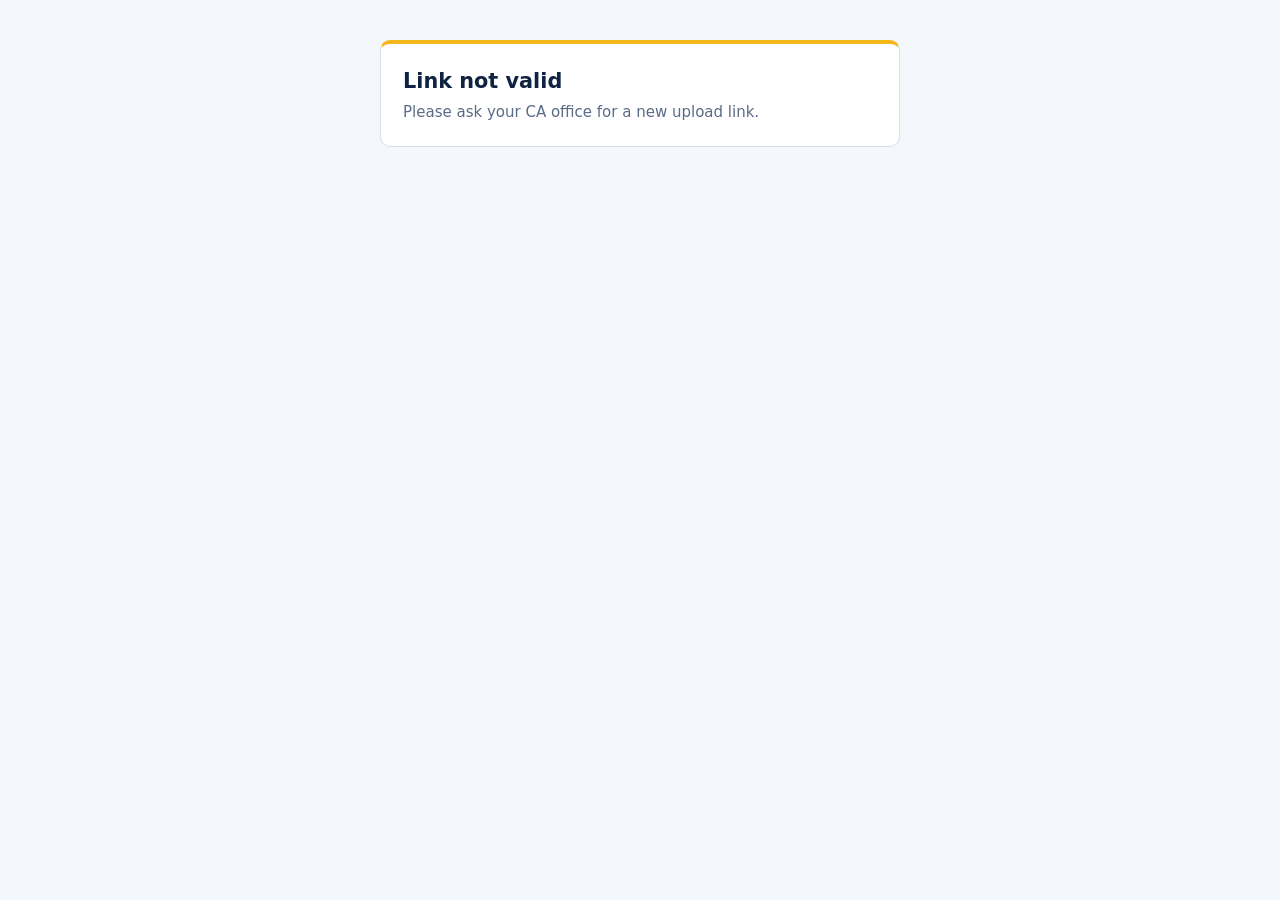
<file: upload.html>
<!doctype html>
<html lang="en"><head><meta charset="utf-8"><meta name="viewport" content="width=device-width,initial-scale=1">
<title>Send documents</title>
<link rel="icon" href="icon.svg" type="image/svg+xml">
<style>
:root{--bg:#f4f8fd;--surface:#fff;--fg:#0f2342;--muted:#5a6b85;--line:#d5e0ef;--accent:#1546a0;--gold:#f5b81c;--good:#1e7a46;--bad:#b3261e}
@media (prefers-color-scheme: dark){:root:not([data-theme="light"]){--bg:#0b1730;--surface:#12234a;--fg:#e8eefb;--muted:#9fb1d3;--line:#25396b;--accent:#6ea8ff;--gold:#ffcc3d;--good:#5fd08c;--bad:#ff8f86;color-scheme:dark}}
:root[data-theme="dark"]{--bg:#0b1730;--surface:#12234a;--fg:#e8eefb;--muted:#9fb1d3;--line:#25396b;--accent:#6ea8ff;--gold:#ffcc3d;--good:#5fd08c;--bad:#ff8f86;color-scheme:dark}
*{box-sizing:border-box}body{margin:0;background:var(--bg);color:var(--fg);font:15px/1.5 system-ui,-apple-system,'Segoe UI',sans-serif;padding:16px}
.card{max-width:520px;margin:24px auto;background:var(--surface);border:1px solid var(--line);border-top:4px solid var(--gold);border-radius:10px;padding:22px}
h1{font-size:1.3rem;margin:0 0 4px}.sub{color:var(--muted);margin:0}
.drop{display:block;border:2px dashed var(--line);border-radius:8px;padding:22px;text-align:center;margin:16px 0;cursor:pointer}
.drop:hover,.drop.over{border-color:var(--accent)}input[type=file]{display:none}
textarea{width:100%;font:inherit;color:var(--fg);background:var(--bg);border:1px solid var(--line);border-radius:6px;padding:8px}
button{font:inherit;font-weight:600;width:100%;margin-top:12px;padding:12px;border:0;border-radius:6px;background:var(--accent);color:#fff;cursor:pointer}button:disabled{opacity:.5}
ul{list-style:none;padding:0;margin:10px 0 0}li{display:flex;justify-content:space-between;gap:10px;padding:6px 0;border-bottom:1px solid var(--line);font-size:14px;word-break:break-all}
.ok{color:var(--good)}.err{color:var(--bad)}.brand{font-size:12px;font-weight:700;letter-spacing:.1em;text-transform:uppercase;color:var(--accent);margin:0 0 6px}
</style></head>
<body><div class="card" id="app"><p class="sub">Loading...</p></div>
<script src="lib/supabase.js"></script><script src="config.js"></script>
<script>
(function(){
  const app=document.getElementById('app'),cfg=window.CA_CONFIG||{},t=new URLSearchParams(location.search).get('t')||'';
  const h=s=>String(s??'').replace(/[&<>"']/g,c=>({'&':'&amp;','<':'&lt;','>':'&gt;','"':'&quot;',"'":'&#39;'}[c]));
  const size=b=>b>1048576?(b/1048576).toFixed(1)+' MB':Math.max(1,Math.round(b/1024))+' KB';
  const MAX=20*1048576;
  if(!cfg.supabaseUrl||!t){app.innerHTML='<h1>Link not valid</h1><p class="sub">Please ask your CA office for a new upload link.</p>';return;}
  const sb=supabase.createClient(cfg.supabaseUrl,cfg.supabaseAnonKey,{auth:{persistSession:false}});
  let files=[];
  (async()=>{
    const {data,error}=await sb.rpc('link_info',{t});
    if(error||!data){app.innerHTML='<h1>Link not active</h1><p class="sub">This upload link has been switched off. Please ask your CA office for a new one.</p>';return;}
    document.title='Send documents to '+data.firm;
    app.innerHTML=`<p class="brand">${h(data.firm)}</p><h1>Send your documents</h1><p class="sub">For ${h(data.client)}. Choose bills, bank statements, Form 16 or any other papers (PDF, photos, Excel; up to 20 MB each) and press Upload.</p>
      <label class="drop" id="drop"><input type="file" id="f" multiple accept=".pdf,.jpg,.jpeg,.png,.heic,.xls,.xlsx,.csv,.doc,.docx,.zip,.json,.txt"><b>Tap to choose files</b><br><span class="sub">or drop them here</span></label>
      <ul id="list"></ul><textarea id="note" rows="3" placeholder="Message for the office (optional), e.g. bills for October"></textarea>
      <button id="go" disabled>Upload</button><p id="msg" class="sub" style="margin-top:10px"></p>`;
    const f=document.getElementById('f'),drop=document.getElementById('drop'),go=document.getElementById('go');
    const add=fl=>{[...fl].forEach(x=>files.push({file:x,st:x.size>MAX?'too big':''}));show();};
    const show=()=>{document.getElementById('list').innerHTML=files.map(x=>`<li><span>${h(x.file.name)} <span class="sub">${size(x.file.size)}</span></span><span class="${x.st==='sent'?'ok':x.st&&x.st!=='sending'?'err':''}">${h(x.st==='sent'?'Sent':x.st)}</span></li>`).join('');go.disabled=!files.some(x=>!x.st);};
    f.onchange=()=>{add(f.files);f.value='';};
    ['dragover','dragenter'].forEach(e=>drop.addEventListener(e,ev=>{ev.preventDefault();drop.classList.add('over');}));
    ['dragleave','drop'].forEach(e=>drop.addEventListener(e,ev=>{ev.preventDefault();drop.classList.remove('over');}));
    drop.addEventListener('drop',ev=>add(ev.dataTransfer.files));
    go.onclick=async()=>{
      go.disabled=true;const note=document.getElementById('note').value.trim();let ok=0,bad=0;
      for(const x of files){if(x.st)continue;x.st='sending';show();
        const safe=x.file.name.replace(/[^A-Za-z0-9._-]+/g,'_').slice(-80),path=t+'/'+Date.now()+'-'+Math.random().toString(36).slice(2,8)+'-'+safe;
        const up=await sb.storage.from('inbox').upload(path,x.file,{contentType:x.file.type||'application/octet-stream',upsert:false});
        if(up.error){x.st='failed, try again';bad++;show();continue;}
        const r=await sb.rpc('inbox_add',{t,p:path,n:x.file.name,s:x.file.size,note});
        if(r.error){x.st='failed, try again';bad++;}else{x.st='sent';ok++;}show();}
      document.getElementById('msg').innerHTML=ok?`<span class="ok">${ok} file(s) sent. Thank you!</span>${bad?' Some files failed; choose them again and press Upload.':' You can close this page or send more.'}`:'<span class="err">Upload failed. Check the internet connection and try again.</span>';
      files=files.filter(x=>x.st!=='sent'&&x.st!=='too big');files.forEach(x=>x.st='');show();
    };
  })();
})();
</script></body></html>
</file>
<file: css/app.css>
/* Styles for the web-app additions. Colours come from the original theme tokens. */
.gate{position:fixed;inset:0;z-index:50;background:var(--bg);display:grid;place-items:center;padding:16px;overflow:auto}
.gate-card{width:min(100%,400px);background:var(--surface);border:1px solid var(--line);border-top:4px solid var(--gold,#f5b81c);border-radius:8px;padding:22px}
.gate-card h1{margin:6px 0 4px}
.gate-card input{width:100%}
.gate-card a{color:var(--accent)}
.gate-msg{min-height:1.2em;margin:0;font-size:13px;color:var(--muted)}
body.gated>.wrap,body.gated>footer{visibility:hidden}
.who{font-size:12.5px;color:var(--muted);display:inline-flex;gap:6px;align-items:center}
.sync{font-size:12px;border-radius:99px;padding:1px 9px;border:1px solid var(--line);color:var(--muted)}
.sync.saved{color:var(--good);border-color:currentColor}
.sync.saving{color:var(--warn);border-color:currentColor}
.sync.offline{color:var(--bad);border-color:currentColor}
.live{position:fixed;left:50%;transform:translateX(-50%);top:calc(10px + env(safe-area-inset-top,0px));z-index:30;background:var(--surface);border:1px solid var(--accent);border-radius:8px;padding:8px 12px;box-shadow:0 6px 24px rgba(0,0,0,.15);font-size:13px;max-width:calc(100vw - 32px);display:flex;flex-wrap:wrap;gap:8px;align-items:center}

/* calendar */
.cal-grid{display:grid;grid-template-columns:repeat(7,minmax(0,1fr));gap:4px;margin:6px 0 8px}
.cal-h{font-size:11px;text-transform:uppercase;letter-spacing:.06em;color:var(--muted);font-weight:600;padding:2px 4px}
.cal-d{background:var(--surface);border:1px solid var(--line);border-radius:6px;min-height:92px;padding:4px;display:flex;flex-direction:column;gap:2px;min-width:0}
.cal-d.empty{background:transparent;border-color:transparent}
.cal-d.today{border-color:var(--accent);box-shadow:inset 0 0 0 1px var(--accent)}
.cal-d.sun .cal-n{color:var(--bad)}
.cal-n{font-family:var(--font-num);font-size:12px;color:var(--muted)}
.cal-i,.cal-more{font:inherit;font-size:11px;line-height:1.25;text-align:left;border:0;border-left:3px solid var(--muted);background:var(--accent-soft);color:var(--fg);border-radius:3px;padding:2px 4px;cursor:pointer;white-space:nowrap;overflow:hidden;text-overflow:ellipsis;width:100%}
.cal-i.overdue{border-left-color:var(--bad)}
.cal-i.soon{border-left-color:var(--warn)}
.cal-i.done{border-left-color:var(--good);opacity:.6;text-decoration:line-through}
.cal-more{background:none;color:var(--accent);border-left:0}
tr.flash td{background:var(--accent-soft)}
#cal-list a.btn{text-decoration:none;display:inline-block}
@media (max-width:700px){
  .cal-d{min-height:56px}
  .cal-i{font-size:0;height:8px;padding:0;border-left-width:0;background:var(--muted)}
  .cal-i.overdue{background:var(--bad)}.cal-i.soon{background:var(--warn)}.cal-i.done{background:var(--good)}
  .cal-more{font-size:10px}
}
@media print{.gate,.live,#sync,#so-btn,#who{display:none!important}.cal-d{min-height:70px}}
a.btn{font:inherit;font-weight:500;border-radius:4px;padding:8px 14px;cursor:pointer;border:1px solid var(--accent);background:var(--accent);color:var(--accent-fg);text-decoration:none;display:inline-block;line-height:1.4}
a.btn.ghost{background:transparent;color:var(--accent)}
a.btn.small{padding:4px 9px;font-size:12px}
</file>
